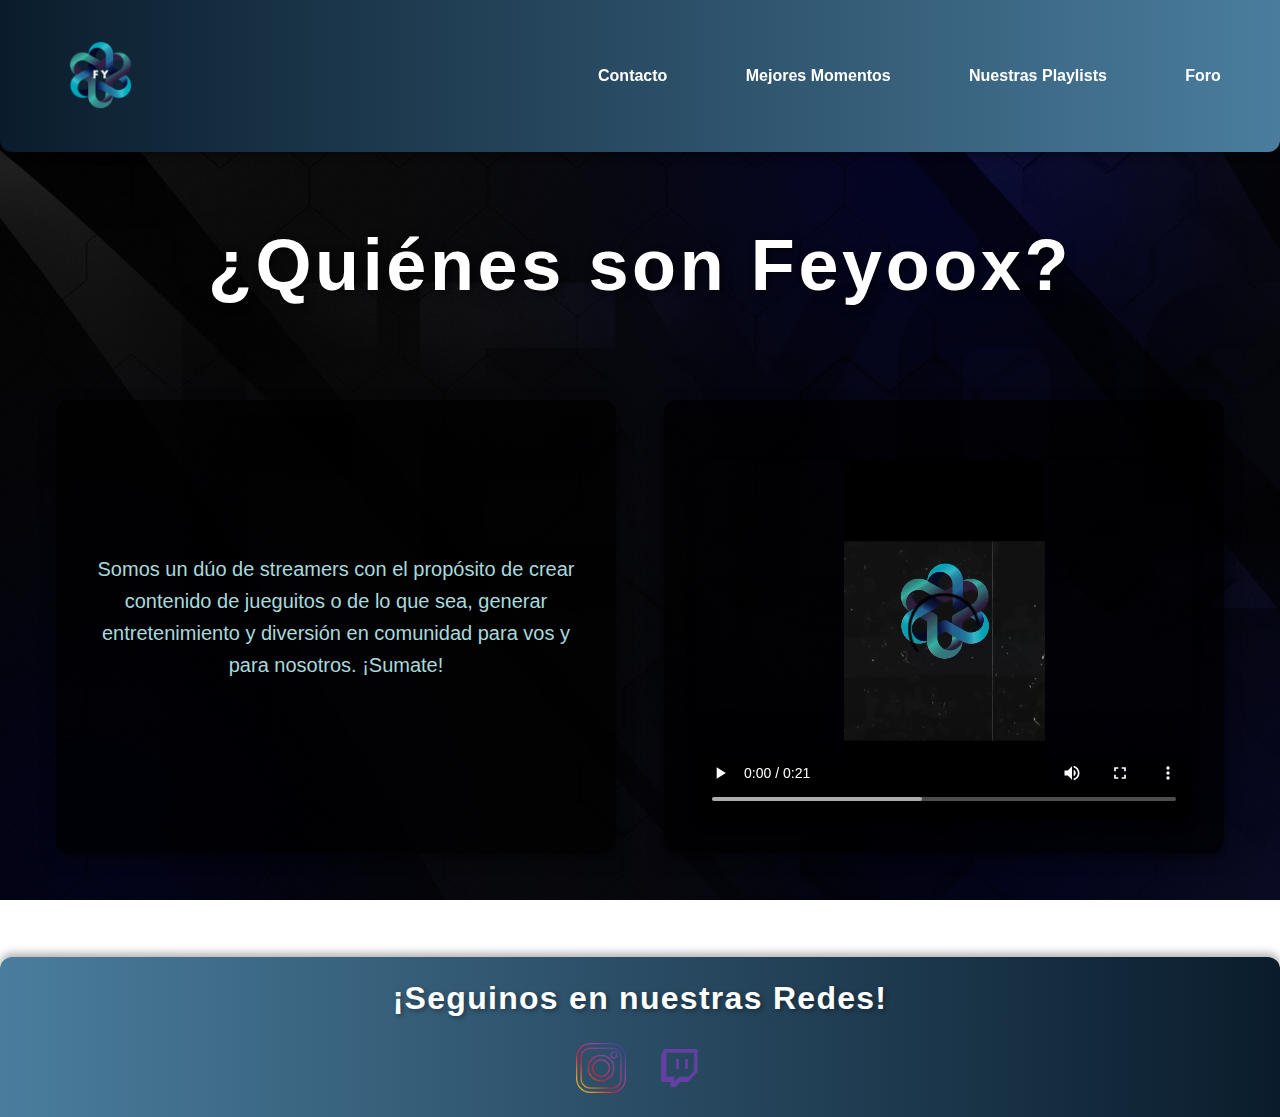
<file: index.html>
<!DOCTYPE html>
<html lang="es">
<head>
    <meta charset="UTF-8">
    <meta name="viewport" content="width=device-width, initial-scale=1.0">
    <title>Feyoox - Inicio</title>
    <link rel="stylesheet" href="./style/style.css">
</head>
<body>

<!--Encabezado de la Web-->

    <header>
        <nav>

<!--Logo va a Index-->

    <a class="logo" href="#"><img src="./media/feyoox-logo.png" alt="Logo Feyoox"></a>

<!--Menu-->

 <ul>
                <li><a href="./pages/contacto.html">Contacto</a></li>
                <li><a href="./pages/mejores-momentos.html">Mejores Momentos</a></li>
                <li><a href="./pages/nuestra-musica.html">Nuestras Playlists</a></li>
                <li><a href="./pages/foro.html">Foro</a></li>
            </ul>
        </nav>
    </header>

<!--Cuerpo de la Web-->

    <main>
        <h1>¿Quiénes son Feyoox?</h1>

<!--Presentación-->

        <section class="presentacion">
            <p>Somos un dúo de streamers con el propósito de crear contenido de jueguitos o de lo que sea, generar entretenimiento y diversión en comunidad para vos y para nosotros. ¡Sumate!</p>
        </section>

<!--Video-->

        <section class="video-presentacion">
            <video width="340" height="460" controls>
                <source src="./media/somos-feyoox.mp4" type="video/mp4">
            </video>
        </section>
    </main>

<!--Pie de Pagina-->

    <footer>
        <h2>¡Seguinos en nuestras Redes!</h2>
        <div class="redes-sociales-footer">
            <a href="https://www.instagram.com/feyooxs/" target="_blank"><img src="./media/instagram-logo.png" alt="Logo Instagram"></a>
            <a href="https://www.twitch.tv/feyoox" target="_blank"><img src="./media/twitch-logo.png" alt="Logo Twitch"></a>
        </div>
    </footer>
</body>
</html>
</file>
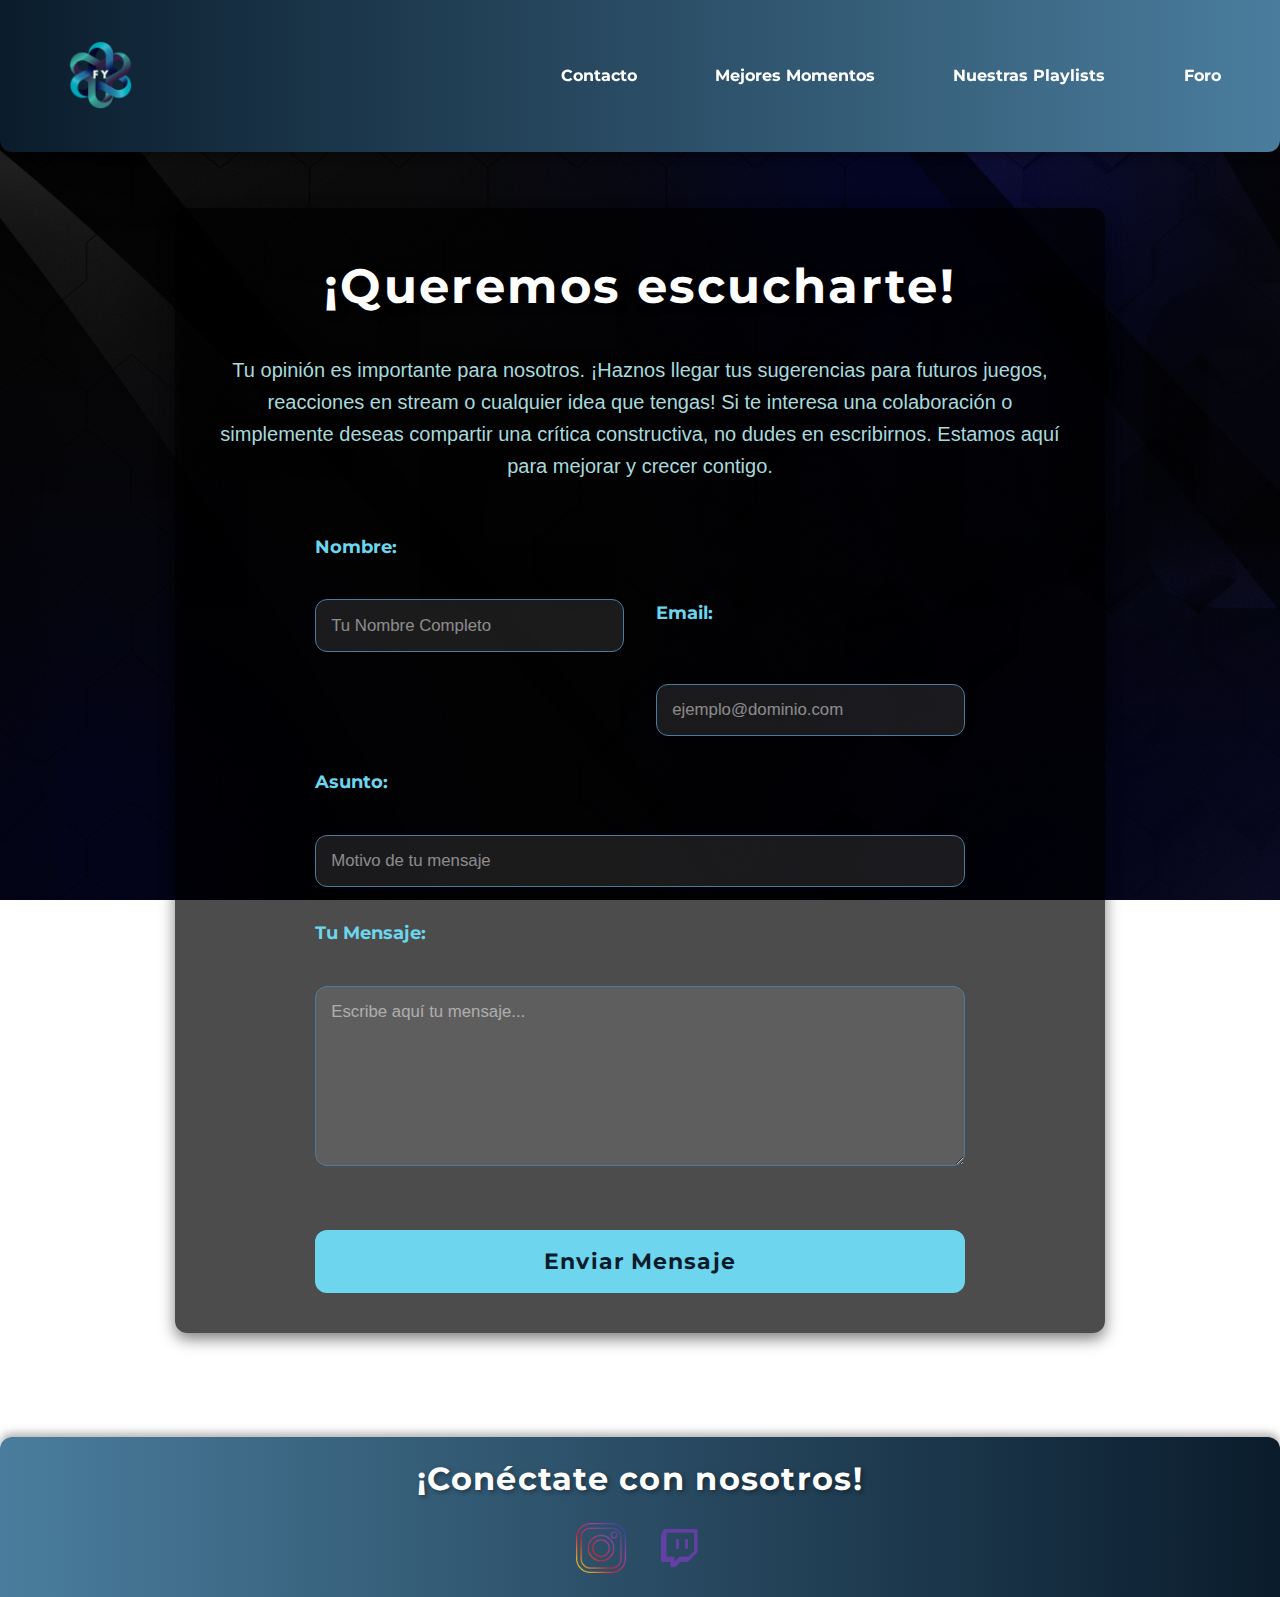
<file: Htmls y css/contacto.html>
<!DOCTYPE html>
<html lang="es">
<head>
    <meta charset="UTF-8">
    <meta name="viewport" content="width=device-width, initial-scale=1.0">
    <title>Feyoox - Contacto</title>
    <link rel="stylesheet" href="../style/style.css">
    <link href="https://fonts.googleapis.com/css2?family=Montserrat:wght@400;700&family=Roboto+Condensed:wght@400;700&display=swap" rel="stylesheet">
    <link rel="icon" type="image/png" href="../media/feyoox-logo.png"> 
</head>
<body>

<!--Encabezado de la Web (Logo va a Index) y Menu-->

<header>
        <nav>

    <a class="logo" href="../index.html"><img src="../media/feyoox-logo.png" alt="Logo Feyoox"></a>

    <button class="menu-toggle" aria-label="Abrir menú">
                &#9776; </button>
            <ul id="nav-menu">
                <li><a href="#">Contacto</a></li>
                <li><a href="mejores-momentos.html">Mejores Momentos</a></li>
                <li><a href="nuestra-musica.html">Nuestras Playlists</a></li>
                <li><a href="foro.html">Foro</a></li>
            </ul>
        </nav>
    </header>


<!--Cuerpo de la Web-->

<main>
    <section class="formulario-contacto-seccion"> <h2>¡Queremos escucharte!</h2>
        <p>Tu opinión es importante para nosotros. ¡Haznos llegar tus sugerencias para futuros juegos, reacciones en stream o cualquier idea que tengas! Si te interesa una colaboración o simplemente deseas compartir una crítica constructiva, no dudes en escribirnos. Estamos aquí para mejorar y crecer contigo.</p>

<!--Formulario-->

        <form action="#" method="POST">
            <label for="nombre">Nombre:</label>
            <input type="text" name="nombre" id="nombre" required placeholder="Tu Nombre Completo">

            <label for="correo">Email:</label>
            <input type="email" name="correo" id="correo" required placeholder="ejemplo@dominio.com">

            <label for="asunto">Asunto:</label>
            <input type="text" name="asunto" id="asunto" placeholder="Motivo de tu mensaje">

            <label for="mensaje">Tu Mensaje:</label>
            <textarea name="mensaje" id="mensaje" required placeholder="Escribe aquí tu mensaje..."></textarea>

            <input type="submit" value="Enviar Mensaje">
        </form>
    </section> </main>

<!--Pie de Pagina-->

<footer>
        <h2>¡Conéctate con nosotros!</h2>
        <div class="redes-sociales-footer">
            <a href="https://www.instagram.com/feyooxs/" target="_blank" aria-label="Visita nuestro Instagram"><img src="../media/instagram-logo.png" alt="Logo Instagram"></a>
            <a href="https://www.twitch.tv/feyoox" target="_blank" aria-label="Síguenos en Twitch"><img src="../media/twitch-logo.png" alt="Logo Twitch"></a>
        </div>
    </footer>

<!--Scripts-->

<script>
        document.addEventListener('DOMContentLoaded', function() {
            const menuToggle = document.querySelector('.menu-toggle');
            const navMenu = document.getElementById('nav-menu');

            if (menuToggle && navMenu) {
                menuToggle.addEventListener('click', function() {
                    navMenu.classList.toggle('active');
                });
            }
        });
    </script>
</body>
</html>
</file>
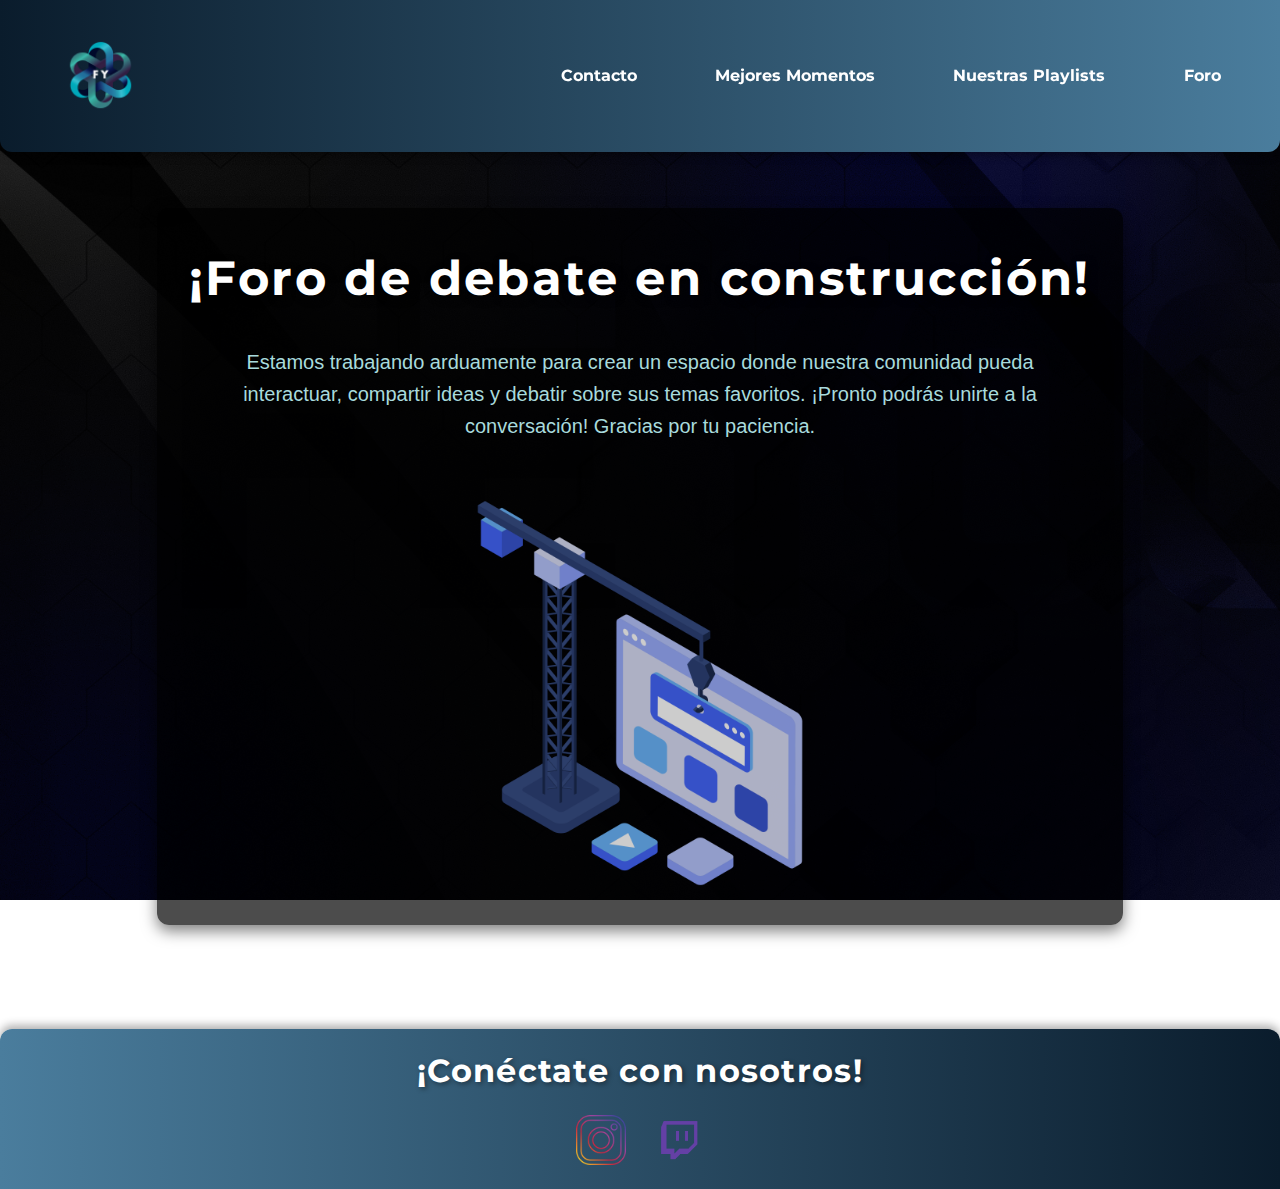
<file: Htmls y css/foro.html>
<!DOCTYPE html>
<html lang="es">
<head>
    <meta charset="UTF-8">
    <meta name="viewport" content="width=device-width, initial-scale=1.0">
    <title>Feyoox - Contacto</title>
    <link rel="stylesheet" href="../style/style.css">
    <link href="https://fonts.googleapis.com/css2?family=Montserrat:wght@400;700&family=Roboto+Condensed:wght@400;700&display=swap" rel="stylesheet">
    <link rel="icon" type="image/png" href="../media/feyoox-logo.png"> 
</head>
<body>


<!--Encabezado de la Web (Logo va a Index) y Menu-->

<header>
        <nav>

    <a class="logo" href="../index.html"><img src="../media/feyoox-logo.png" alt="Logo Feyoox"></a>

    <button class="menu-toggle" aria-label="Abrir menú">
                &#9776; </button>
            <ul id="nav-menu">
                <li><a href="contacto.html">Contacto</a></li>
                <li><a href="mejores-momentos.html">Mejores Momentos</a></li>
                <li><a href="nuestra-musica.html">Nuestras Playlists</a></li>
                <li><a href="#">Foro</a></li>
            </ul>
        </nav>
    </header>

<!--Cuerpo de la Web-->

<main>
        <section class="contenido-foro">
            <h2>¡Foro de debate en construcción!</h2>
            <p>Estamos trabajando arduamente para crear un espacio donde nuestra comunidad pueda interactuar, compartir ideas y debatir sobre sus temas favoritos. ¡Pronto podrás unirte a la conversación! Gracias por tu paciencia. </p> 
             <img src="../media/construccion.png" alt="Sitio en construcción">
    </main>

<!--Pie de Pagina-->

<footer>
        <h2>¡Conéctate con nosotros!</h2>
        <div class="redes-sociales-footer">
            <a href="https://www.instagram.com/feyooxs/" target="_blank" aria-label="Visita nuestro Instagram"><img src="../media/instagram-logo.png" alt="Logo Instagram"></a>
            <a href="https://www.twitch.tv/feyoox" target="_blank" aria-label="Síguenos en Twitch"><img src="../media/twitch-logo.png" alt="Logo Twitch"></a>
        </div>
    </footer>

<!--Scripts-->

<script>
        document.addEventListener('DOMContentLoaded', function() {
            const menuToggle = document.querySelector('.menu-toggle');
            const navMenu = document.getElementById('nav-menu');

            if (menuToggle && navMenu) {
                menuToggle.addEventListener('click', function() {
                    navMenu.classList.toggle('active');
                });
            }
        });
    </script>
</body>
</html>
</file>
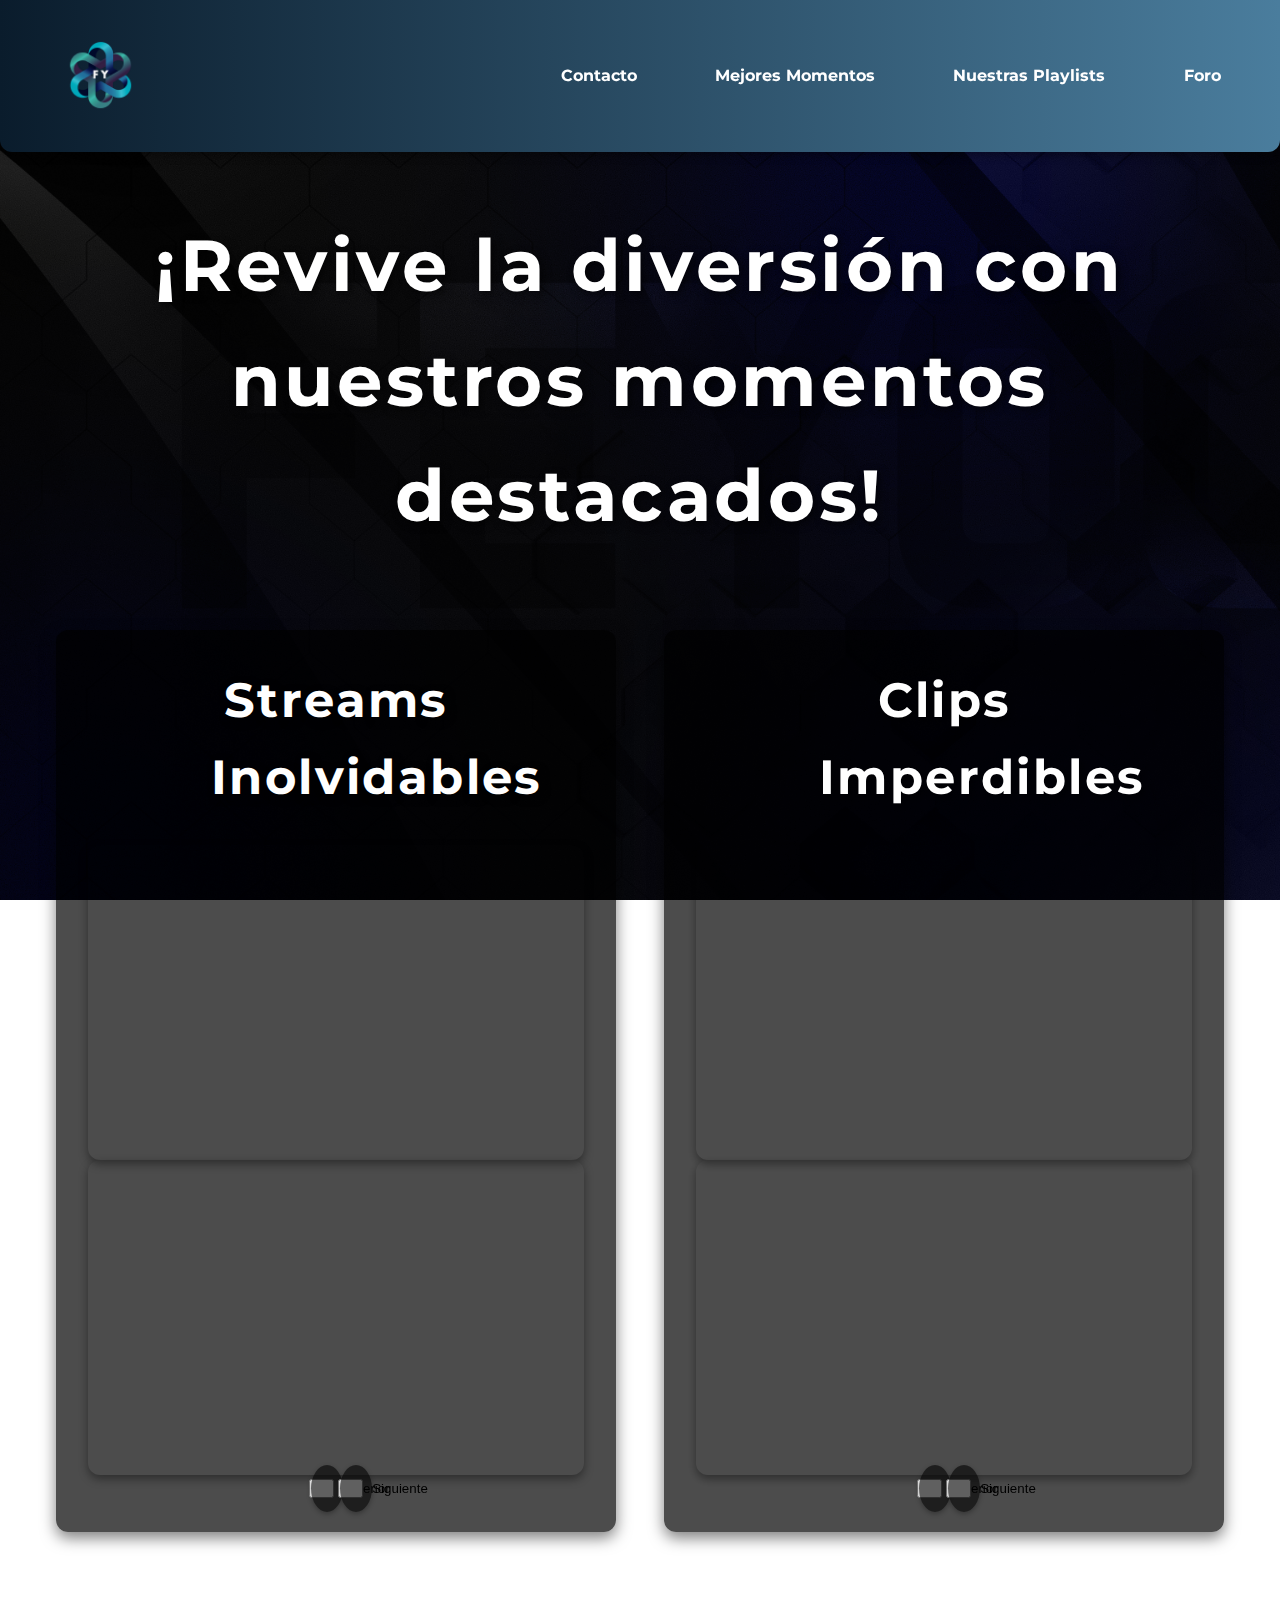
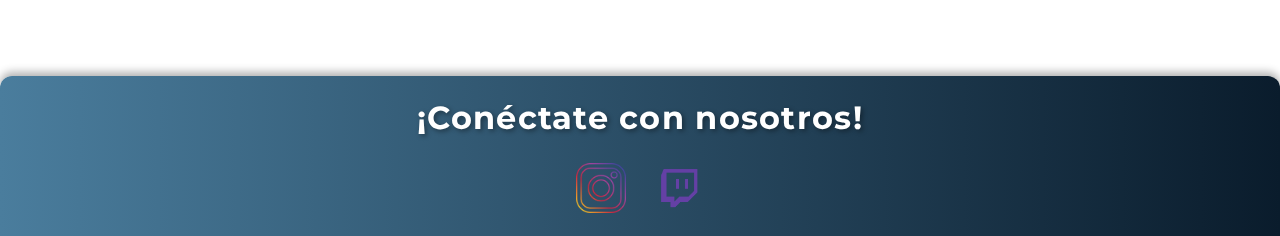
<file: Htmls y css/mejores-momentos.html>
<!DOCTYPE html>
<html lang="es">
<head>
    <meta charset="UTF-8">
    <meta name="viewport" content="width=device-width, initial-scale=1.0">
    <title>Feyoox - Contacto</title>
    <link rel="stylesheet" href="../style/style.css">
    <link href="https://fonts.googleapis.com/css2?family=Montserrat:wght@400;700&family=Roboto+Condensed:wght@400;700&display=swap" rel="stylesheet">
    <link rel="icon" type="image/png" href="../media/feyoox-logo.png"> 
</head>
<body>


<!--Encabezado de la Web (Logo va a Index) y Menu-->

<header>
    <nav>
        <a class="logo" href="../index.html"><img src="../media/feyoox-logo.png" alt="Logo Feyoox"></a>

        <button class="menu-toggle" aria-label="Abrir menú">
                &#9776; </button>
        <ul id="nav-menu">
            <li><a href="contacto.html">Contacto</a></li>
            <li><a href="#">Mejores Momentos</a></li>
            <li><a href="nuestra-musica.html">Nuestras Playlists</a></li>
            <li><a href="foro.html">Foro</a></li>
        </ul>
    </nav>
</header>
    
<!--Cuerpo de la Web-->

<main>
    <h1>¡Revive la diversión con nuestros momentos destacados!</h1> 

<!--Streams Destacados-->

    <section class="streams-destacados">
        <h2>Streams Inolvidables</h2>
         <div id="carouselStreams" class="carousel slide">
            <div class="carousel-inner">
                <div class="carousel-item active">
                    <iframe width="560" height="315" src="https://www.youtube.com/embed/40Wc8l-hAEs?si=UMwUmS4y5IzKx2e_" title="YouTube video player" frameborder="0" allow="accelerometer; autoplay; clipboard-write; encrypted-media; gyroscope; picture-in-picture; web-share" referrerpolicy="strict-origin-when-cross-origin" allowfullscreen></iframe> </div>
                <div class="carousel-item">
                    <iframe width="560" height="315" src="https://www.youtube.com/embed/MuR_4If0dE4?si=2gh3NX_ECJDwy2Mu" title="YouTube video player" frameborder="0" allow="accelerometer; autoplay; clipboard-write; encrypted-media; gyroscope; picture-in-picture; web-share" referrerpolicy="strict-origin-when-cross-origin" allowfullscreen></iframe> </div>
            </div>
            <button class="carousel-control-prev" type="button" data-bs-target="#carouselStreams" data-bs-slide="prev">
                <span class="carousel-control-prev-icon" aria-hidden="true"></span>
                <span class="visually-hidden">Anterior</span>
            </button>
            <button class="carousel-control-next" type="button" data-bs-target="#carouselStreams" data-bs-slide="next">
                <span class="carousel-control-next-icon" aria-hidden="true"></span>
                <span class="visually-hidden">Siguiente</span>
            </button>
        </div>
    </section>

    <!--Clips destacados-->

    <section class="clips-destacados">
        <h2>Clips Imperdibles</h2>
         <div id="carouselClips" class="carousel slide">
            <div class="carousel-inner">
                <div class="carousel-item active">
                    <iframe width="560" height="315" src="https://www.youtube.com/embed/gBigxKti3qw?si=hn8GSt7jsEtpNIIL" title="YouTube video player" frameborder="0" allow="accelerometer; autoplay; clipboard-write; encrypted-media; gyroscope; picture-in-picture; web-share" referrerpolicy="strict-origin-when-cross-origin" allowfullscreen></iframe> </div>
                <div class="carousel-item">
                    <iframe width="560" height="315" src="https://www.youtube.com/embed/jBNm9DebXnw?si=1PTkkoUp3d3Amg8f" title="YouTube video player" frameborder="0" allow="accelerometer; autoplay; clipboard-write; encrypted-media; gyroscope; picture-in-picture; web-share" referrerpolicy="strict-origin-when-cross-origin" allowfullscreen></iframe> </div>
            </div>
            <button class="carousel-control-prev" type="button" data-bs-target="#carouselClips" data-bs-slide="prev">
                <span class="carousel-control-prev-icon" aria-hidden="true"></span>
                <span class="visually-hidden">Anterior</span>
            </button>
            <button class="carousel-control-next" type="button" data-bs-target="#carouselClips" data-bs-slide="next">
                <span class="carousel-control-next-icon" aria-hidden="true"></span>
                <span class="visually-hidden">Siguiente</span>
            </button>
        </div>
    </section>
</main>

<!--Pie de Pagina-->

<footer>
    <h2>¡Conéctate con nosotros!</h2>
    <div class="redes-sociales-footer">
        <a href="https://www.instagram.com/feyooxs/" target="_blank" aria-label="Visita nuestro Instagram"><img src="../media/instagram-logo.png" alt="Logo Instagram"></a>
        <a href="https://www.twitch.tv/feyoox" target="_blank" aria-label="Síguenos en Twitch"><img src="../media/twitch-logo.png" alt="Logo Twitch"></a>
    </div>
</footer>

<!--Scripts-->

<script src="https://cdn.jsdelivr.net/npm/bootstrap@5.3.3/dist/js/bootstrap.bundle.min.js" integrity="sha384-YvpcrYf0tY3lHB60NNkmXc5s9fDVZLESaAA55NDzOxhy9GkcIdslK1eN7N6jIeHz" crossorigin="anonymous"></script>
<script>
    document.addEventListener('DOMContentLoaded', function() {
        const menuToggle = document.querySelector('.menu-toggle');
        const navMenu = document.getElementById('nav-menu');

        if (menuToggle && navMenu) {
            menuToggle.addEventListener('click', function() {
                navMenu.classList.toggle('active');
            });
        }
    });
</script>
</body>
</html>
</file>
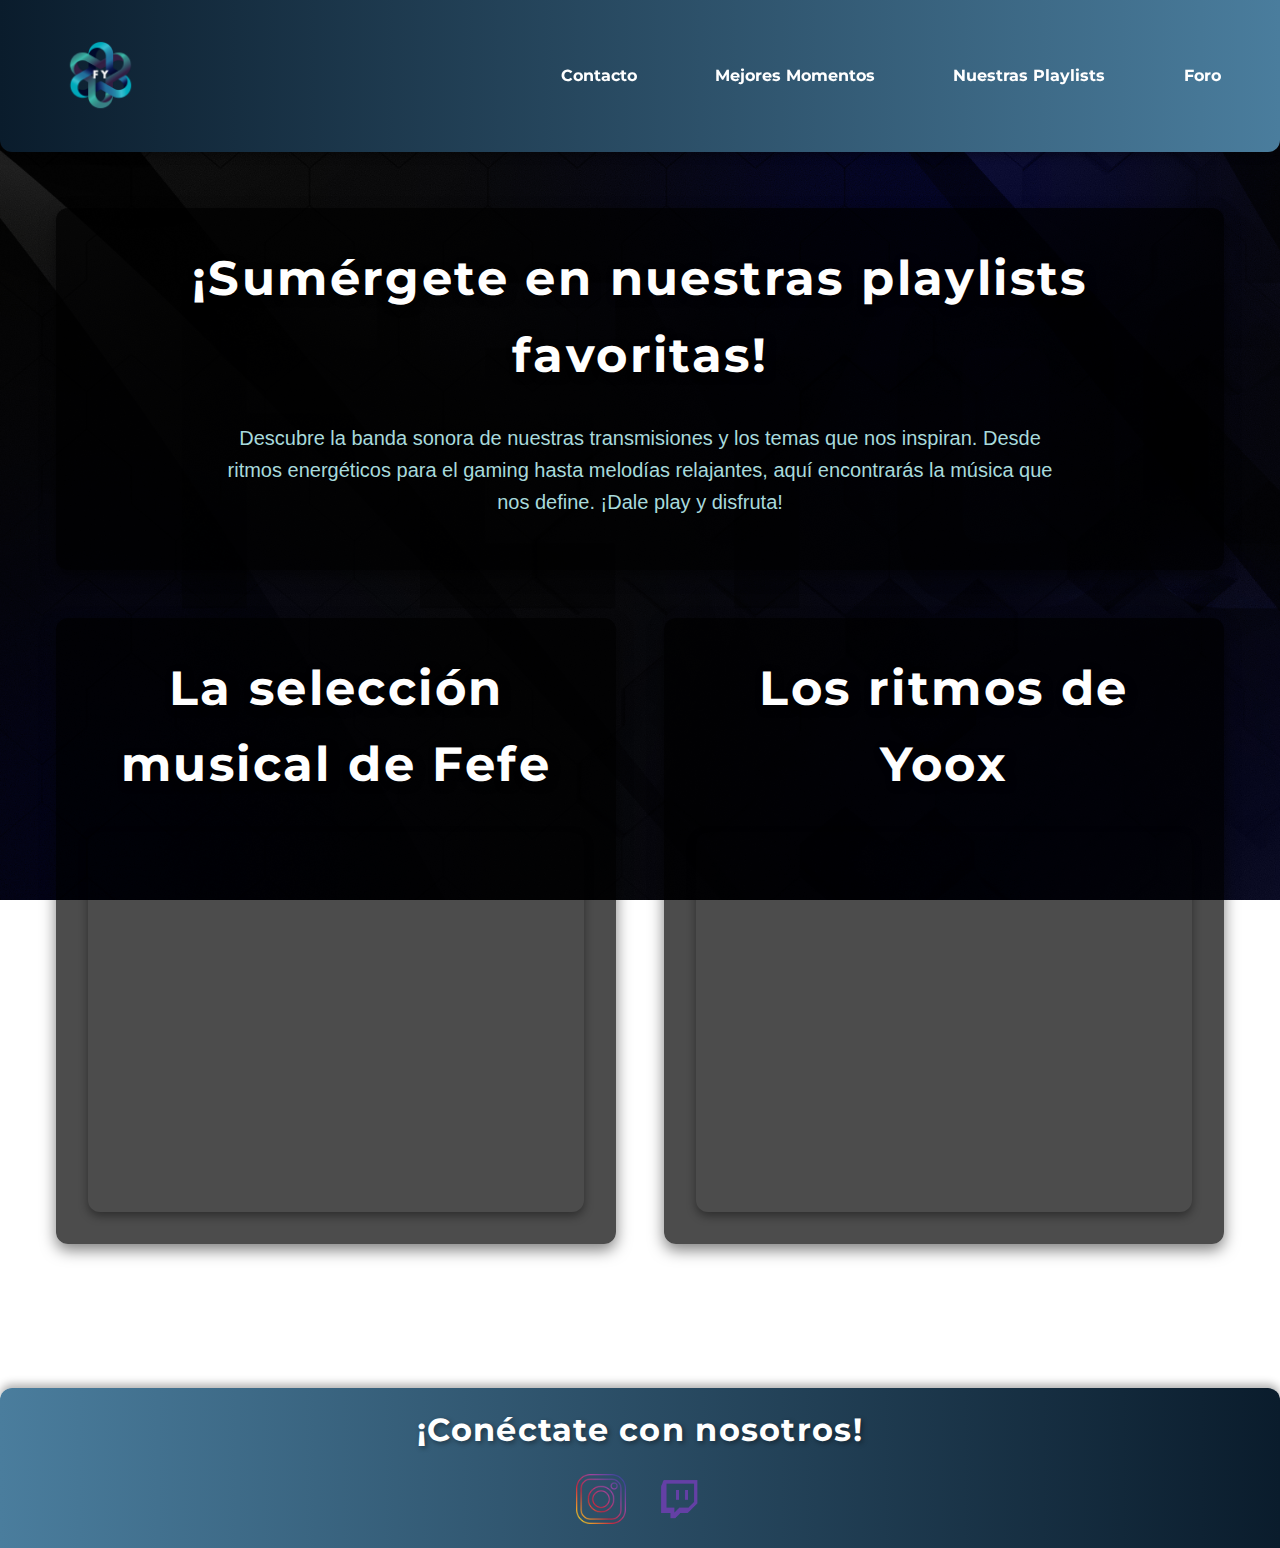
<file: Htmls y css/nuestra-musica.html>
<!DOCTYPE html>
<html lang="es">
<head>
    <meta charset="UTF-8">
    <meta name="viewport" content="width=device-width, initial-scale=1.0">
    <title>Feyoox - Música</title>
    <link rel="stylesheet" href="../style/style.css">
    <link href="https://fonts.googleapis.com/css2?family=Montserrat:wght@400;700&family=Roboto+Condensed:wght@400;700&display=swap" rel="stylesheet">
</head>
<body>

<!--Encabezado de la Web (Logo va a Index) y Menu-->

<header>
        <nav>

    <a class="logo" href="../index.html"><img src="../media/feyoox-logo.png" alt="Logo Feyoox"></a>

    <button class="menu-toggle" aria-label="Abrir menú">
                &#9776; </button>
            <ul id="nav-menu"> 
                <li><a href="contacto.html">Contacto</a></li>
                <li><a href="mejores-momentos.html">Mejores Momentos</a></li>
                <li><a href="#">Nuestras Playlists</a></li>
                <li><a href="foro.html">Foro</a></li>
            </ul>
        </nav>
    </header>

<!--Cuerpo de la Web-->

<main>
        <section class="musica-intro">
            <h2>¡Sumérgete en nuestras playlists favoritas!</h2> <p>Descubre la banda sonora de nuestras transmisiones y los temas que nos inspiran. Desde ritmos energéticos para el gaming hasta melodías relajantes, aquí encontrarás la música que nos define. ¡Dale play y disfruta!</p> </section>

        <section class="musica-fefe">
            <h2>La selección musical de Fefe</h2>
            <iframe style="border-radius:12px" src="https://open.spotify.com/embed/playlist/0yipuvpD6EzlKFFdBeTyQa?utm_source=generator" width="100%" height="352" frameborder="0" allowfullscreen="" allow="autoplay; clipboard-write; encrypted-media; fullscreen; picture-in-picture" loading="lazy"></iframe> </section>

        <section class="musica-yoox">
            <h2>Los ritmos de Yoox</h2>
            <iframe style="border-radius:12px" src="https://open.spotify.com/embed/playlist/39MWwiFCro3I50aalV26kY?utm_source=generator" width="100%" height="352" frameborder="0" allowfullscreen="" allow="autoplay; clipboard-write; encrypted-media; fullscreen; picture-in-picture" loading="lazy"></iframe> </section>
    </main>

<!--Pie de Pagina-->

<footer>
        <h2>¡Conéctate con nosotros!</h2>
        <div class="redes-sociales-footer">
            <a href="https://www.instagram.com/feyooxs/" target="_blank" aria-label="Visita nuestro Instagram"><img src="../media/instagram-logo.png" alt="Logo Instagram"></a>
            <a href="https://www.twitch.tv/feyoox" target="_blank" aria-label="Síguenos en Twitch"><img src="../media/twitch-logo.png" alt="Logo Twitch"></a>
        </div>
    </footer>

<!--Scripts-->

<script>
        document.addEventListener('DOMContentLoaded', function() {
            const menuToggle = document.querySelector('.menu-toggle');
            const navMenu = document.getElementById('nav-menu');

            if (menuToggle && navMenu) {
                menuToggle.addEventListener('click', function() {
                    navMenu.classList.toggle('active');
                });
            }
        });
    </script>
</body>
</html>
</file>
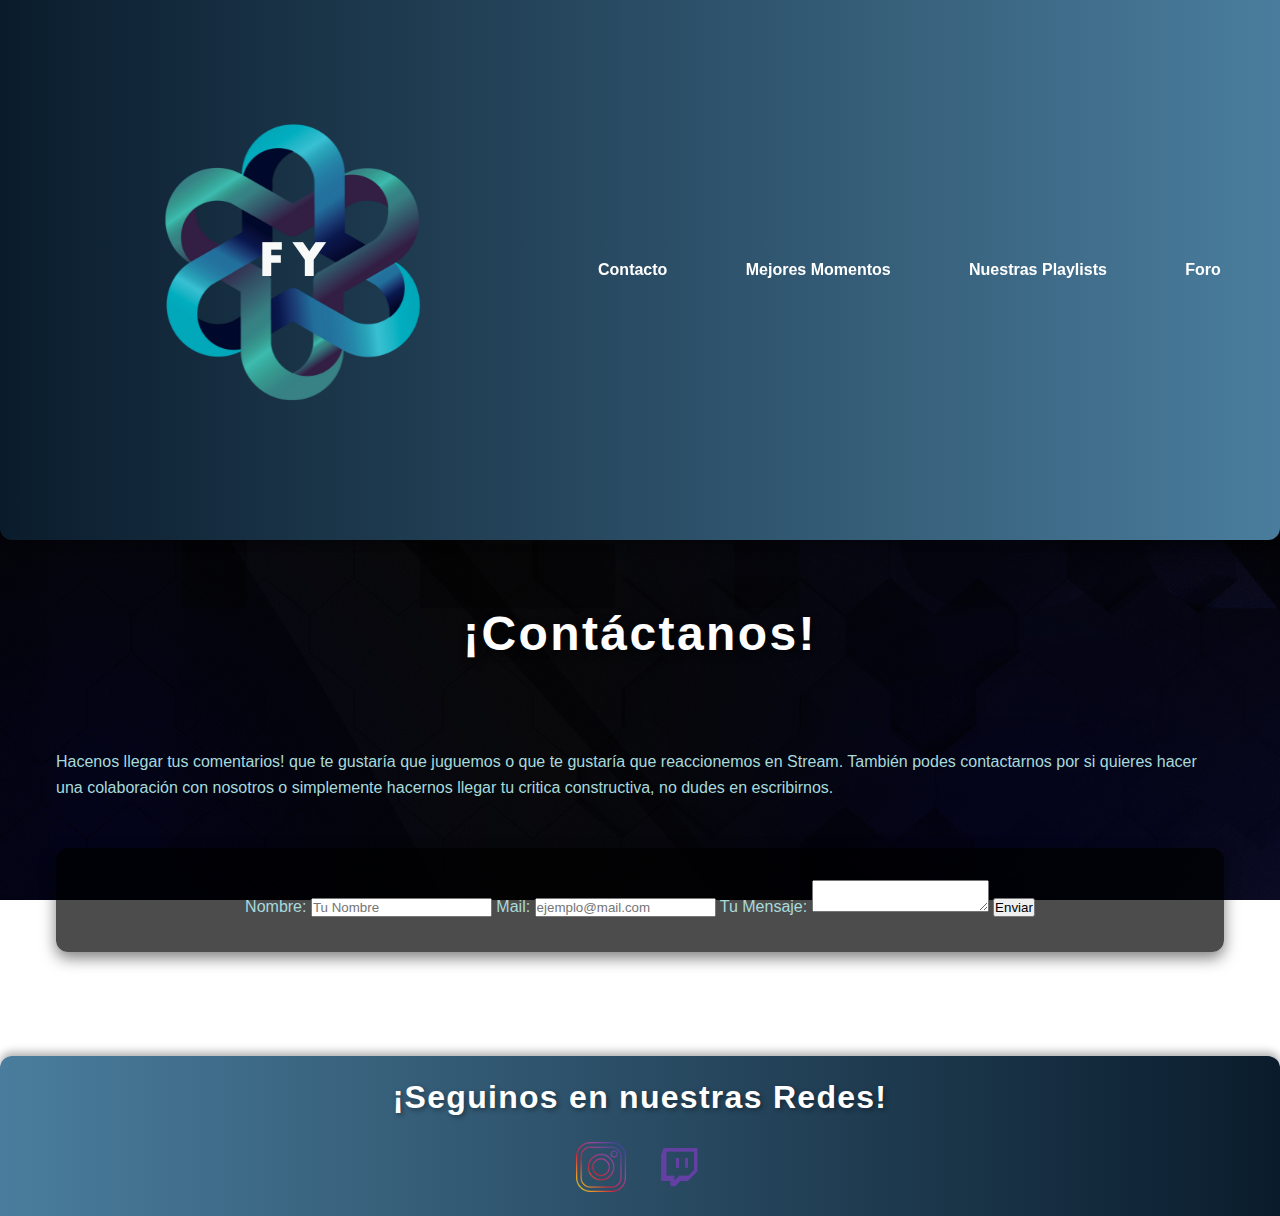
<file: pages/contacto.html>
<!DOCTYPE html>
<html lang="es">
<head>
    <meta charset="UTF-8">
    <meta name="viewport" content="width=device-width, initial-scale=1.0">
    <title>Feyoox - Contacto</title>
    <link rel="stylesheet" href="../style/style.css">
</head>
<body>

<!--Encabezado de la Web-->

    <header>
        <nav>

    <!--Logo va a Index-->

            <a href="../index.html"><img src="../media/feyoox-logo.png" alt="Logo Feyoox"></a>

    <!--Menu-->

            <ul>
                <li><a href="#">Contacto</a></li>
                <li><a href="mejores-momentos.html">Mejores Momentos</a></li>
                <li><a href="nuestra-musica.html">Nuestras Playlists</a></li>
                <li><a href="foro.html">Foro</a></li>
            </ul>
        </nav>
    </header>

<!--Cuerpo de la Web-->

 <main>

        <h2>¡Contáctanos!</h2>

        <p>Hacenos llegar tus comentarios! que te gustaría que juguemos o que te gustaría que reaccionemos en Stream.
        También podes contactarnos por si quieres hacer una colaboración con nosotros o simplemente hacernos llegar tu critica constructiva, no dudes en escribirnos.</p>

<!--Formulario-->

        <section class="formulario-contacto">
            <form action="">
                <label for="nombre">Nombre:</label>
                <input type="text" name="" id="nombre" required placeholder="Tu Nombre">

                <label for="correo">Mail:</label>
                <input type="email" name="" id="correo" placeholder="ejemplo@mail.com">

                <label for="mensaje">Tu Mensaje:</label>
                <textarea name="" id="mensaje"></textarea>

                <input type="submit" value="Enviar">
            </form>
        </section>
    </main>

<!--Pie de Pagina-->

    <footer>
        <h2>¡Seguinos en nuestras Redes!</h2>
        <div class="redes-sociales-footer">
            <a href="https://www.instagram.com/feyooxs/" target="_blank"><img src="../media/instagram-logo.png" alt="Logo Instagram"></a>
            <a href="https://www.twitch.tv/feyoox" target="_blank"><img src="../media/twitch-logo.png" alt="Logo Twitch"></a>
        </div>
    </footer>

</body>
</html>
</file>
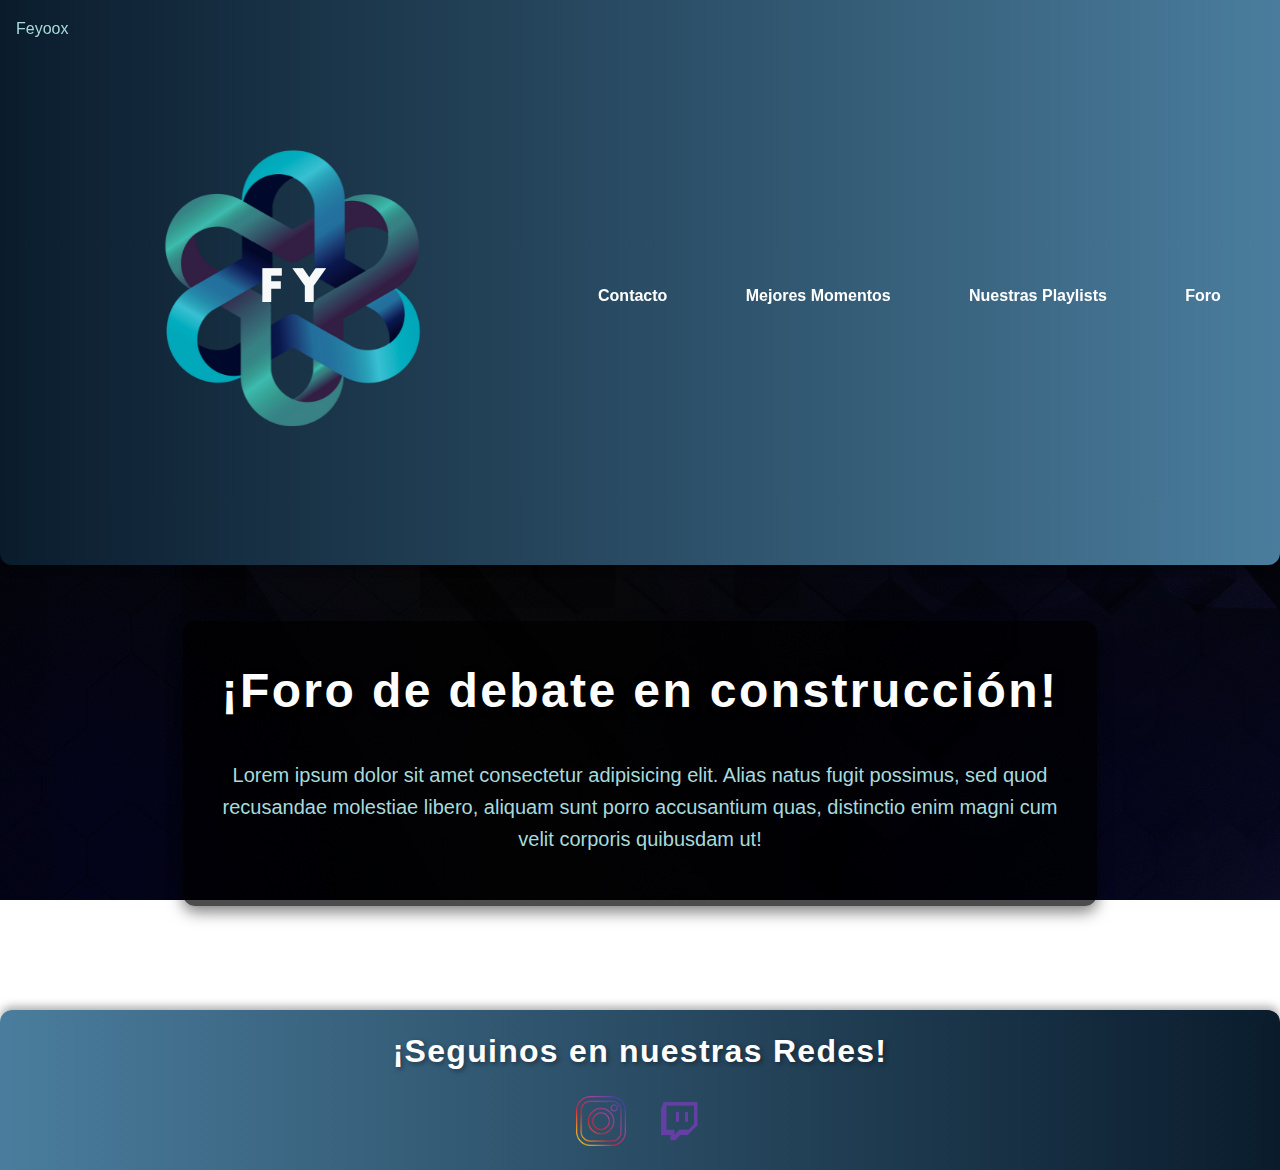
<file: pages/foro.html>
<!DOCTYPE html>
<html lang="es">
<head>
    <meta charset="UTF-8">
    <meta name="viewport" content="width=device-width, initial-scale=1.0">
    <title>Feyoox - Foro</title>
    <link rel="stylesheet" href="../style/style.css">
</head>
<body>

<!--Encabezado de la Web-->

    <header>
        <p class="titulo">Feyoox</p>
        <nav>

    <!--Logo va a Index-->

            <a href="../index.html"><img src="../media/feyoox-logo.png" alt="Logo Feyoox"></a>

    <!--Menu-->
    
            <ul>
                <li><a href="contacto.html">Contacto</a></li>
                <li><a href="mejores-momentos.html">Mejores Momentos</a></li>
                <li><a href="nuestra-musica.html">Nuestras Playlists</a></li>
                <li><a href="#">Foro</a></li>
            </ul>
        </nav>
    </header>

<!--Cuerpo de la Web-->

    <main>
        <section class="contenido-foro">
            <h2>¡Foro de debate en construcción!</h2>
            <p>Lorem ipsum dolor sit amet consectetur adipisicing elit. Alias natus fugit possimus, sed quod recusandae molestiae libero, aliquam sunt porro accusantium quas, distinctio enim magni cum velit corporis quibusdam ut!</p>
        </section>
    </main>

<!--Pie de Pagina-->

    <footer>
        <h2>¡Seguinos en nuestras Redes!</h2>
        <div class="redes-sociales-footer">
            <a href="https://www.instagram.com/feyooxs/" target="_blank"><img src="../media/instagram-logo.png" alt="Logo Instagram"></a>
            <a href="https://www.twitch.tv/feyoox" target="_blank"><img src="../media/twitch-logo.png" alt="Logo Twitch"></a>
        </div>
    </footer>

</body>
</html>
</file>
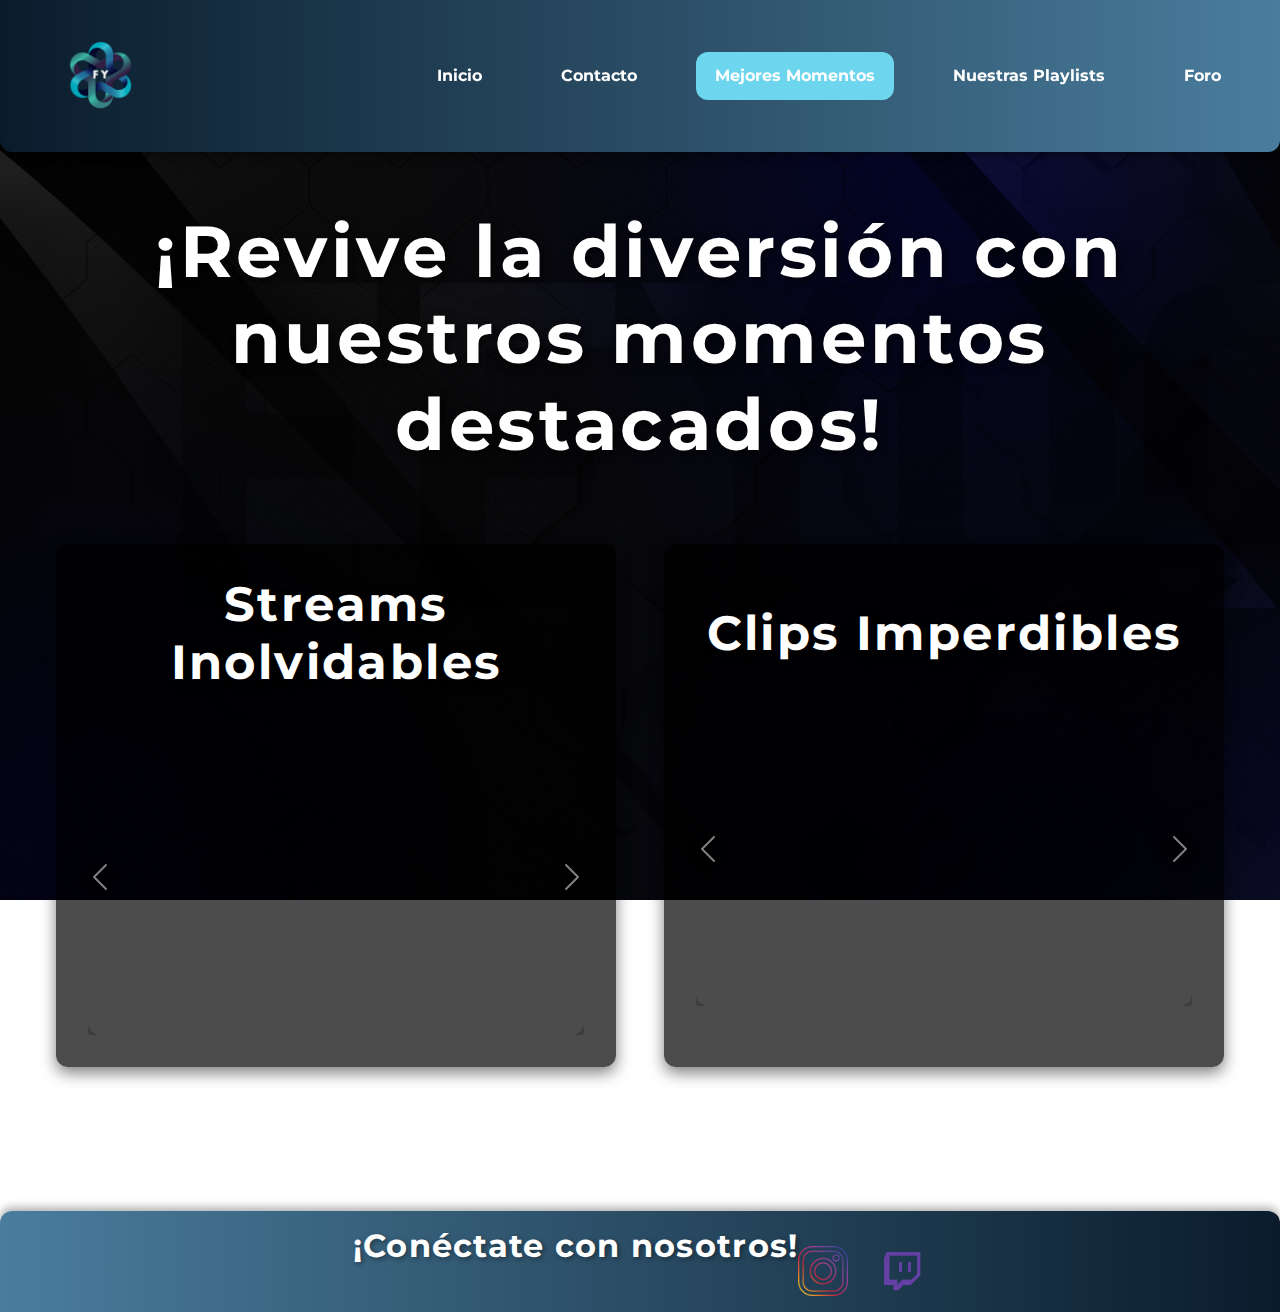
<file: pages/mejores-momentos.html>
<!DOCTYPE html>
<html lang="es">
<head>
    <meta charset="UTF-8">
    <meta name="viewport" content="width=device-width, initial-scale=1.0">
    <title>Feyoox - Momentos</title>
    <link href="https://cdn.jsdelivr.net/npm/bootstrap@5.3.3/dist/css/bootstrap.min.css" rel="stylesheet" integrity="sha384-QWTKZyjpPEjISv5WaRU9OFeRpok6YctnYmDr5pNlyT2bRjXh0JMhjY6hW+ALEwIH" crossorigin="anonymous">
    <link rel="stylesheet" href="../style/estilos.css">
    <link href="https://fonts.googleapis.com/css2?family=Montserrat:wght@400;700&family=Roboto+Condensed:wght@400;700&display=swap" rel="stylesheet">
    <link rel="icon" type="image/png" href="../media/feyoox-logo.png">
</head>
<body>


<!--Encabezado de la Web (Logo va a Index) y Menu-->

<header>
    <nav>
        <a class="logo" href="../index.html"><img src="../media/feyoox-logo.png" alt="Logo Feyoox"></a>

        <button class="menu-toggle" aria-label="Abrir menú">
                &#9776; </button>
        <ul id="nav-menu">
            <li><a href="../index.html">Inicio</a></li>
            <li><a href="contacto.html">Contacto</a></li>
            <li><a href="#" class="pagina-activa">Mejores Momentos</a></li>
            <li><a href="nuestra-musica.html">Nuestras Playlists</a></li>
            <li><a href="foro.html">Foro</a></li>
        </ul>
    </nav>
</header>
    
<!--Cuerpo de la Web-->

<main>
    <h1>¡Revive la diversión con nuestros momentos destacados!</h1> 

<!--Streams Destacados-->

    <section class="streams-destacados">
        <h2>Streams Inolvidables</h2>
         <div id="carouselStreams" class="carousel slide">
            <div class="carousel-inner">
                <div class="carousel-item active">
                    <iframe width="560" height="315" src="https://www.youtube.com/embed/40Wc8l-hAEs?si=UMwUmS4y5IzKx2e_" title="YouTube video player" frameborder="0" allow="accelerometer; autoplay; clipboard-write; encrypted-media; gyroscope; picture-in-picture; web-share" referrerpolicy="strict-origin-when-cross-origin" allowfullscreen></iframe> </div>
                <div class="carousel-item">
                    <iframe width="560" height="315" src="https://www.youtube.com/embed/MuR_4If0dE4?si=2gh3NX_ECJDwy2Mu" title="YouTube video player" frameborder="0" allow="accelerometer; autoplay; clipboard-write; encrypted-media; gyroscope; picture-in-picture; web-share" referrerpolicy="strict-origin-when-cross-origin" allowfullscreen></iframe> </div>
            </div>
            <button class="carousel-control-prev" type="button" data-bs-target="#carouselStreams" data-bs-slide="prev">
                <span class="carousel-control-prev-icon" aria-hidden="true"></span>
                <span class="visually-hidden">Anterior</span>
            </button>
            <button class="carousel-control-next" type="button" data-bs-target="#carouselStreams" data-bs-slide="next">
                <span class="carousel-control-next-icon" aria-hidden="true"></span>
                <span class="visually-hidden">Siguiente</span>
            </button>
        </div>
    </section>

    <!--Clips destacados-->

    <section class="clips-destacados">
        <h2>Clips Imperdibles</h2>
         <div id="carouselClips" class="carousel slide">
            <div class="carousel-inner">
                <div class="carousel-item active">
                    <iframe width="560" height="315" src="https://www.youtube.com/embed/gBigxKti3qw?si=hn8GSt7jsEtpNIIL" title="YouTube video player" frameborder="0" allow="accelerometer; autoplay; clipboard-write; encrypted-media; gyroscope; picture-in-picture; web-share" referrerpolicy="strict-origin-when-cross-origin" allowfullscreen></iframe> </div>
                <div class="carousel-item">
                    <iframe width="560" height="315" src="https://www.youtube.com/embed/jBNm9DebXnw?si=1PTkkoUp3d3Amg8f" title="YouTube video player" frameborder="0" allow="accelerometer; autoplay; clipboard-write; encrypted-media; gyroscope; picture-in-picture; web-share" referrerpolicy="strict-origin-when-cross-origin" allowfullscreen></iframe> </div>
            </div>
            <button class="carousel-control-prev" type="button" data-bs-target="#carouselClips" data-bs-slide="prev">
                <span class="carousel-control-prev-icon" aria-hidden="true"></span>
                <span class="visually-hidden">Anterior</span>
            </button>
            <button class="carousel-control-next" type="button" data-bs-target="#carouselClips" data-bs-slide="next">
                <span class="carousel-control-next-icon" aria-hidden="true"></span>
                <span class="visually-hidden">Siguiente</span>
            </button>
        </div>
    </section>
</main>

<!--Pie de Pagina-->

<footer>
    <h2>¡Conéctate con nosotros!</h2>
    <div class="redes-sociales-footer">
        <a href="https://www.instagram.com/feyooxs/" target="_blank" aria-label="Visita nuestro Instagram"><img src="../media/instagram-logo.png" alt="Logo Instagram"></a>
        <a href="https://www.twitch.tv/feyoox" target="_blank" aria-label="Síguenos en Twitch"><img src="../media/twitch-logo.png" alt="Logo Twitch"></a>
    </div>
</footer>

<!--Scripts-->

<script src="https://cdn.jsdelivr.net/npm/bootstrap@5.3.3/dist/js/bootstrap.bundle.min.js" integrity="sha384-YvpcrYf0tY3lHB60NNkmXc5s9fDVZLESaAA55NDzOxhy9GkcIdslK1eN7N6jIeHz" crossorigin="anonymous"></script>
<script>
    document.addEventListener('DOMContentLoaded', function() {
        const menuToggle = document.querySelector('.menu-toggle');
        const navMenu = document.getElementById('nav-menu');

        if (menuToggle && navMenu) {
            menuToggle.addEventListener('click', function() {
                navMenu.classList.toggle('active');
            });
        }
    });
</script>
</body>
</html>
</file>
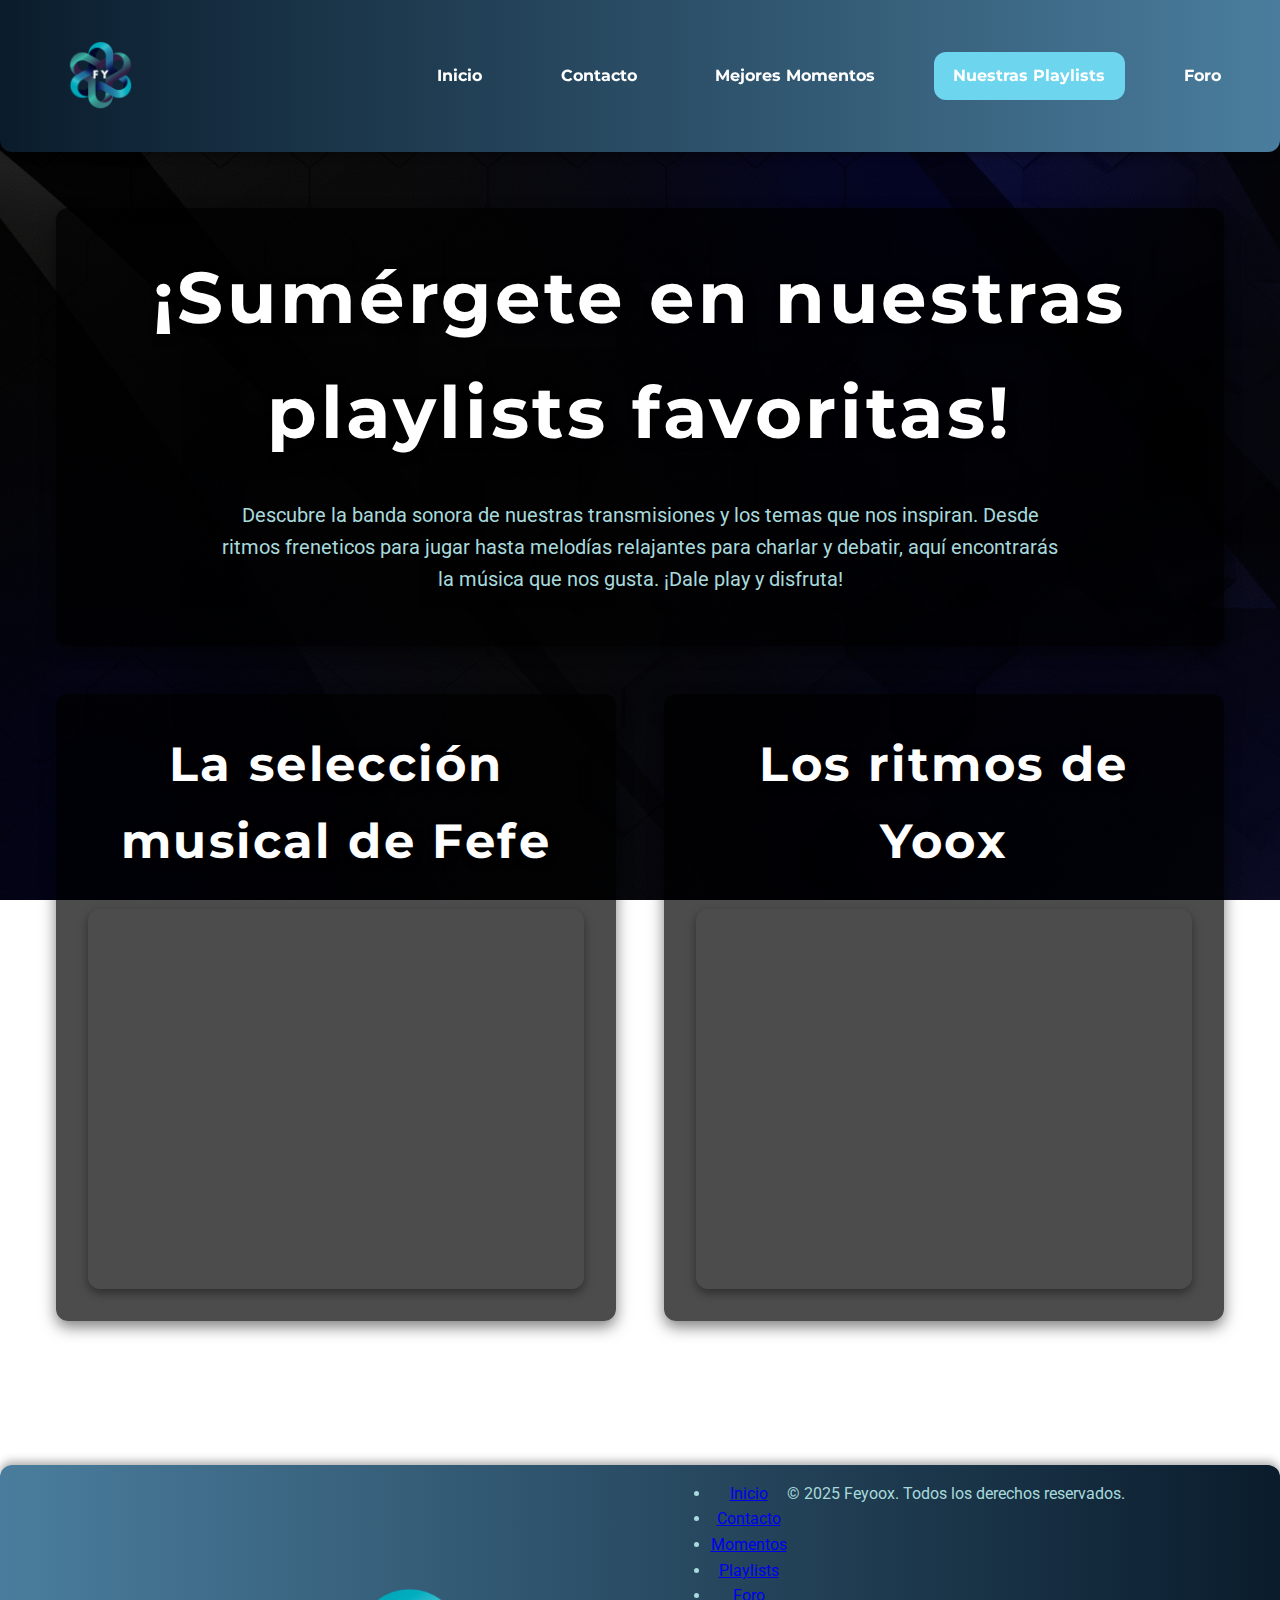
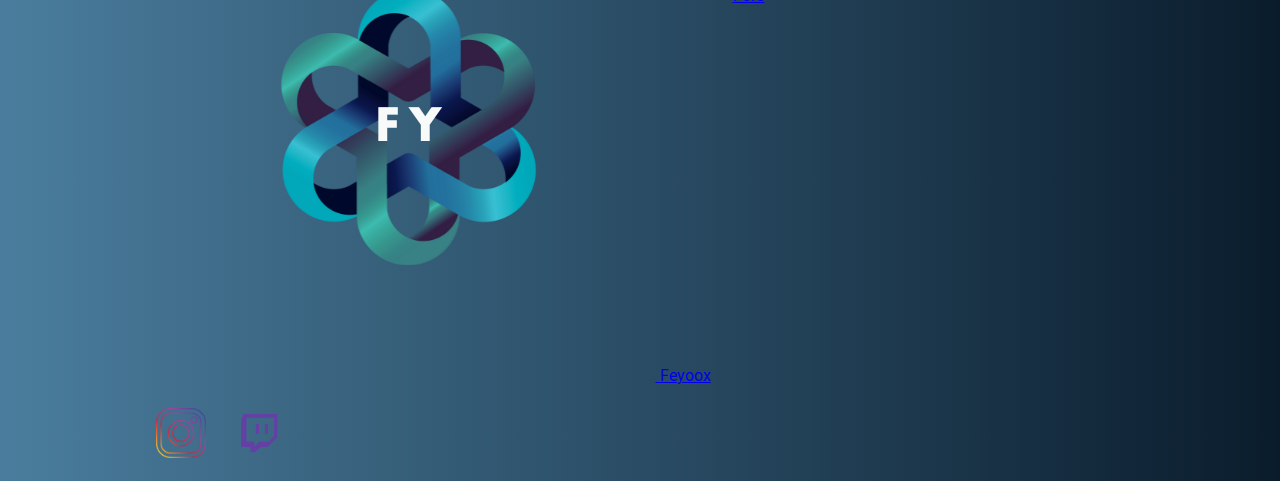
<file: pages/nuestra-musica.html>
<!DOCTYPE html>
<html lang="es">
<head>
    <meta charset="UTF-8">
    <meta name="viewport" content="width=device-width, initial-scale=1.0">
    <meta name="keywords" content="Feyoox, streams, duo, entretenimiento, videojuegos, twitch, gaming, musica">
    <title>Feyoox - Musica</title>
    <link rel="stylesheet" href="../style/estilos.css">
    <link href="https://fonts.googleapis.com/css2?family=Montserrat:wght@400;700&family=Roboto+Condensed:wght@400;700&display=swap" rel="stylesheet">
    <link rel="icon" type="image/png" href="../media/feyoox-logo.png"> 
</head>
<body>

<!--Encabezado de la Web (Logo va a Index) y Menu-->

<header>
        <nav>

    <a class="logo" href="../index.html"><img src="../media/feyoox-logo.png" alt="Logo Feyoox"></a>

    <button class="menu-toggle" aria-label="Abrir menú">
                &#9776; </button>
            <ul id="nav-menu">
                <li><a href="../index.html">Inicio</a></li> 
                <li><a href="contacto.html">Contacto</a></li>
                <li><a href="mejores-momentos.html">Mejores Momentos</a></li>
                <li><a href="#" class="pagina-activa">Nuestras Playlists</a></li>
                <li><a href="foro.html">Foro</a></li>
            </ul>
        </nav>
    </header>

<!--Cuerpo de la Web-->

<main>
        <section class="musica-intro">
            <h1>¡Sumérgete en nuestras playlists favoritas!</h1>
            <p>Descubre la banda sonora de nuestras transmisiones y los temas que nos inspiran. Desde ritmos freneticos para jugar hasta melodías relajantes para charlar y debatir, aquí encontrarás la música que nos gusta. ¡Dale play y disfruta!</p> </section>

        <section class="musica-fefe">
            <h2>La selección musical de Fefe</h2>
            <iframe style="border-radius:12px" src="https://open.spotify.com/embed/playlist/0yipuvpD6EzlKFFdBeTyQa?utm_source=generator" width="100%" height="352" frameborder="0" allowfullscreen="" allow="autoplay; clipboard-write; encrypted-media; fullscreen; picture-in-picture" loading="lazy"></iframe> </section>

        <section class="musica-yoox">
            <h2>Los ritmos de Yoox</h2>
            <iframe style="border-radius:12px" src="https://open.spotify.com/embed/playlist/39MWwiFCro3I50aalV26kY?utm_source=generator" width="100%" height="352" frameborder="0" allowfullscreen="" allow="autoplay; clipboard-write; encrypted-media; fullscreen; picture-in-picture" loading="lazy"></iframe> </section>
    </main>

<!--Pie de Pagina-->

<footer>
    <div class="footer-section footer-brand">
        <a href="#" class="footer-logo-link">
            <img src="../media/feyoox-logo.png" alt="Logo Feyoox" class="footer-logo">
            <span>Feyoox</span>
        </a>
        <div class="redes-sociales-footer">
            <a href="https://www.instagram.com/feyooxs/" target="_blank" aria-label="Visita nuestro Instagram"><img src="../media/instagram-logo.png" alt="Logo de Instagram"></a>
            <a href="https://www.twitch.tv/feyoox" target="_blank" aria-label="Síguenos en Twitch"><img src="../media/twitch-logo.png" alt="Logo de Twitch"></a>
        </div>
    </div>

    <div class="footer-section mapa-sitio-horizontal">
        <ul>
            <li><a href="../index.html">Inicio</a></li>
            <li><a href="contacto.html">Contacto</a></li>
            <li><a href="mejores-momentos.html">Momentos</a></li>
            <li><a href="#">Playlists</a></li>
            <li><a href="foro.html">Foro</a></li>
        </ul>
    </div>

    <div class="footer-section footer-copyright-horizontal">
        <p>&copy; 2025 Feyoox. Todos los derechos reservados.</p>
    </div>
</footer>

<!--Scripts-->

<script>
        document.addEventListener('DOMContentLoaded', function() {
            const menuToggle = document.querySelector('.menu-toggle');
            const navMenu = document.getElementById('nav-menu');

            if (menuToggle && navMenu) {
                menuToggle.addEventListener('click', function() {
                    navMenu.classList.toggle('active');
                });
            }
        });
    </script>
</body>
</html>
</file>
<file: style/style.css>
/* Paleta de Colores */

:root {
    --color-1: #4A7D9D; /* Azul Principal */
    --color-2: #0A1C2C; /* Azul Oscuro */
    --color-3: #6DD5ED; /* Acento */
    --color-4: #A8DADC; /* Azul Profundo */
    --color-5: #FFFFFF; /* Blanco Puro */
    --padding-base: 1rem;
    --margin-base: 1rem;
    --border-radius-base: 0.75rem; /* 12px */
    --transition-speed: 0.3s;
}

/* Fuente */
@import url('https://fonts.googleapis.com/css2?family=Montserrat:wght@400;700&family=Roboto+Condensed:wght@400;700&family=Roboto:wght@400;700&display=swap');

/* Reseteo y Box Model Universal */
*, *::before, *::after {
    box-sizing: border-box;
    margin: 0;
    padding: 0;
}

/* Body */
body {
    background-image: url(../media/fondo.png);
    background-repeat: no-repeat;
    background-attachment: fixed;
    background-size: cover;
    font-family: 'Roboto', sans-serif;
    color: var(--color-4);
    line-height: 1.6;
    min-height: 100vh;
    display: flex;
    flex-direction: column;
}

/* Header */
header {
    background: linear-gradient(to right, var(--color-2), var(--color-1));
    border-radius: 0 0 var(--border-radius-base) var(--border-radius-base);
    padding: var(--padding-base);
    box-shadow: 0 4px 8px rgba(0, 0, 0, 0.3);
    position: sticky;
    top: 0;
    z-index: 1000;
    width: 100%;
}

header nav {
    display: flex;
    justify-content: space-between;
    align-items: center;
    max-width: 1200px;
    margin: 0 auto;
    flex-wrap: wrap;
    flex-direction: row;
}

header nav a.logo {
    display: flex;
    align-items: center;
    justify-content: center;
}

header nav a.logo img {
    width: 120px;
    height: auto;
    display: block;
    transition: transform var(--transition-speed) ease;
}

header nav a.logo img:hover {
    transform: scale(1.05);
}

.menu-toggle {
    display: none;
    background: none;
    border: none;
    font-size: 2rem;
    color: var(--color-5);
    cursor: pointer;
    padding: 0.5rem;
    z-index: 1001;
    transition: color var(--transition-speed) ease;
}

.menu-toggle:hover {
    color: var(--color-3);
}

header nav ul {
    display: flex;
    gap: 1.5rem;
    list-style: none;
    padding: 0;
    margin: 0;
    flex-direction: row;
    align-items: center;
}

header nav ul li a {
    text-decoration: none;
    color: var(--color-5);
    font-family: 'Montserrat', sans-serif;
    font-weight: 700;
    padding: 0.7rem 1.2rem;
    transition: color var(--transition-speed) ease, background-color var(--transition-speed) ease, transform var(--transition-speed) ease;
    border-radius: var(--border-radius-base);
    display: block;
}

header nav ul li a:hover,
header nav ul li a:focus {
    color: var(--color-3);
    background-color: rgba(255, 255, 255, 0.15);
    transform: translateY(-3px);
}

/* Main */
main {
    flex-grow: 1;
    padding: var(--padding-base);
    max-width: 1200px;
    margin: 2.5rem auto;
    display: grid;
    gap: 2.5rem;
    grid-template-columns: 1fr;
}

h1, h2 {
    font-family: 'Montserrat', sans-serif;
    font-weight: 700;
    text-align: center;
    color: var(--color-5);
    text-shadow: 3px 3px 8px rgba(0, 0, 0, 0.6);
    margin-bottom: 1.8rem;
    letter-spacing: 0.05em;
}

h1 {
    font-size: 2.8rem;
}

h2 {
    font-size: 2.2rem;
}

/* Estilo general para secciones dentro de main */
main section {
    background-color: rgba(0, 0, 0, 0.7);
    border-radius: var(--border-radius-base);
    padding: calc(var(--padding-base) * 2);
    box-shadow: 0 6px 15px rgba(0, 0, 0, 0.5);
    display: flex;
    flex-direction: column;
    align-items: center;
    justify-content: center;
    text-align: center;
    transition: transform 0.3s ease-in-out, box-shadow 0.3s ease-in-out;
}

main section:hover {
    transform: translateY(-5px);
    box-shadow: 0 10px 20px rgba(0, 0, 0, 0.6);
}

main section p {
    font-size: 1.15rem;
    max-width: 850px;
    margin: 0 auto 1.2rem auto;
    color: var(--color-4);
    text-align: center;
}

/* Relga para img del foro */
.contenido-foro img {
    max-width: 400px;
    height: auto;
    display: block;
    margin-top: 2rem;
    opacity: 0.8;
    margin-left: auto;
    margin-right: auto;
}

/* Index - Específicos */
.video-presentacion video {
    max-width: 100%;
    height: auto;
    border-radius: var(--border-radius-base);
    display: block;
    margin-top: 1.8rem;
    box-shadow: 0 4px 10px rgba(0, 0, 0, 0.4);
}

.video-presentacion video::-webkit-media-controls {
    border-radius: var(--border-radius-base);
}


/* Contacto - Específicos */
/* Ajustes para el formulario */
.formulario-contacto-seccion { 
    padding: calc(var(--padding-base) * 2.5) !important; 
}

.formulario-contacto-seccion form {
    display: grid; 
    grid-template-columns: 1fr; 
    gap: 1.5rem; 
    max-width: 650px; 
    width: 100%;
    margin-top: 2rem; 
}

.formulario-contacto-seccion label {
    font-family: 'Montserrat', sans-serif;
    font-weight: 700;
    font-size: 1.1rem; 
    text-align: left;
    color: var(--color-3);
    margin-bottom: 0.4rem; 
    display: block; 
}

.formulario-contacto-seccion input[type="text"],
.formulario-contacto-seccion input[type="email"],
.formulario-contacto-seccion input[type="text"][name="asunto"],
.formulario-contacto-seccion textarea {
    width: 100%;
    padding: 0.95rem; 
    border: 1px solid var(--color-1);
    border-radius: var(--border-radius-base);
    background-color: rgba(255, 255, 255, 0.1); 
    color: var(--color-5);
    font-family: 'Roboto', sans-serif;
    font-size: 1.05rem;
    transition: border-color var(--transition-speed) ease, background-color var(--transition-speed) ease, box-shadow var(--transition-speed) ease;
}

.formulario-contacto-seccion input[type="text"]::placeholder,
.formulario-contacto-seccion input[type="email"]::placeholder,
.formulario-contacto-seccion input[type="text"][name="asunto"]::placeholder,
.formulario-contacto-seccion textarea::placeholder {
    color: rgba(255, 255, 255, 0.5); 
}

.formulario-contacto-seccion input[type="text"]:focus,
.formulario-contacto-seccion input[type="email"]:focus,
.formulario-contacto-seccion input[type="text"][name="asunto"]:focus,
.formulario-contacto-seccion textarea:focus {
    outline: none;
    border-color: var(--color-3);
    background-color: rgba(255, 255, 255, 0.15); 
    box-shadow: 0 0 0 4px rgba(109, 213, 237, 0.3); /
}

.formulario-contacto-seccion textarea {
    resize: vertical;
    min-height: 180px; 
}

.formulario-contacto-seccion input[type="submit"] {
    background-color: var(--color-3);
    color: var(--color-2);
    padding: 1rem 2.5rem; 
    border: none;
    border-radius: var(--border-radius-base);
    cursor: pointer;
    font-family: 'Montserrat', sans-serif;
    font-weight: 700;
    font-size: 1.3rem; 
    transition: background-color var(--transition-speed) ease, transform var(--transition-speed) ease, box-shadow var(--transition-speed) ease;
    margin-top: 2rem; 
    letter-spacing: 0.05em;
}

.formulario-contacto-seccion input[type="submit"]:hover {
    background-color: var(--color-1);
    transform: translateY(-5px); 
    box-shadow: 0 10px 20px rgba(0, 0, 0, 0.4); 
}


/* Mejores Momentos - Específicos */
.streams-destacados,
.clips-destacados {
    margin-bottom: 2.5rem;
}

.carousel-item iframe {
    display: block;
    margin: 0 auto;
    max-width: 100%;
    height: 250px;
    aspect-ratio: 16 / 9;
    border-radius: var(--border-radius-base);
    box-shadow: 0 4px 10px rgba(0, 0, 0, 0.4);
}

.carousel-control-prev,
.carousel-control-next {
    width: 5%;
}

.carousel-control-prev-icon,
.carousel-control-next-icon {
    background-color: rgba(0, 0, 0, 0.6);
    border-radius: 50%;
    padding: 1rem;
    transition: background-color var(--transition-speed) ease, transform var(--transition-speed) ease;
    box-shadow: 0 2px 5px rgba(0, 0, 0, 0.3);
}

.carousel-control-prev-icon:hover,
.carousel-control-next-icon:hover {
    background-color: rgba(0, 0, 0, 0.8);
    transform: scale(1.1);
}

/* Nuestra Musica - Específicos */
.musica-fefe,
.musica-yoox {
    margin-bottom: 2.5rem;
}

.musica-fefe iframe,
.musica-yoox iframe {
    width: 100%;
    height: 380px;
    border-radius: var(--border-radius-base);
    box-shadow: 0 4px 10px rgba(0, 0, 0, 0.4);
}


/* Footer */
footer {
    background: linear-gradient(to right, var(--color-1), var(--color-2));
    border-radius: var(--border-radius-base) var(--border-radius-base) 0 0;
    padding: var(--padding-base);
    text-align: center;
    box-shadow: 0 -4px 8px rgba(0, 0, 0, 0.3);
    margin-top: 3rem;
    width: 100%;
}

footer h2 {
    font-family: 'Montserrat', sans-serif;
    font-weight: 700;
    color: var(--color-5);
    margin-bottom: 1.2rem;
    font-size: 2rem;
    letter-spacing: 0.04em;
    text-shadow: 2px 2px 5px rgba(0, 0, 0, 0.4);
}

.redes-sociales-footer {
    display: flex;
    justify-content: center;
    gap: 1.8rem;
    margin-top: 1.2rem;
}

.redes-sociales-footer img {
    width: 50px;
    height: 50px;
    transition: transform var(--transition-speed) ease, filter var(--transition-speed) ease;
}

.redes-sociales-footer img:hover {
    transform: scale(1.15);
    filter: brightness(1.2);
}

/* Media Queries para Responsive */

/* Celulares */
@media (max-width: 767px) {
    header {
        padding: 0.75rem var(--padding-base);
    }

    header nav {
        flex-direction: row;
        justify-content: space-between;
        align-items: center;
        flex-wrap: nowrap;
        display: flex;
        padding-bottom: 0;
    }

    header nav > .logo {
        order: unset;
        margin-bottom: 0;
    }

    header nav .menu-toggle {
        display: block;
        position: static;
        top: auto;
        right: auto;
        order: unset;
    }

    header nav ul {
        flex-direction: column;
        width: 100%;
        text-align: center;
        margin-top: 0;
        gap: 0.8rem;
        background: linear-gradient(to right, var(--color-2), var(--color-1));
        position: absolute;
        top: 100%;
        left: 0;
        right: 0;
        border-radius: var(--border-radius-base);
        box-shadow: 0 4px 8px rgba(0, 0, 0, 0.3);
        overflow: hidden;
        transition: max-height 0.5s ease-in-out, opacity 0.5s ease-in-out;
        max-height: 0;
        opacity: 0;
        pointer-events: none;
        padding-top: 0;
        padding-bottom: 0;
    }

    header nav ul.active {
        display: flex;
        max-height: 500px;
        opacity: 1;
        padding-top: 1.5rem;
        padding-bottom: 1.5rem;
        pointer-events: auto;
    }

    header nav ul li {
        width: 100%;
        padding: 0.3rem 0;
    }

    header nav ul li a {
        padding: 0.8rem 0.5rem;
        border-radius: 0.5rem;
        font-size: 1.1rem;
    }

    main {
        padding: var(--padding-base) 1rem;
        margin: 2rem auto;
        gap: 2rem;
    }

    h1 {
        font-size: 2.2rem;
        margin-bottom: 1.2rem;
    }

    h2 {
        font-size: 1.8rem;
        margin-bottom: 1rem;
    }

    main section {
        padding: calc(var(--padding-base) * 1.5);
        box-sizing: border-box;
    }

    main section p {
        font-size: 1rem;
    }

    .contenido-foro img {
        max-width: 90%;
    }

    /* Ajustes para el formulario en móvil */
    .formulario-contacto-seccion form {
        gap: 1.2rem; /* Espacio ligeramente reducido en móvil */
        padding: 0 0.5rem; /* Pequeño padding lateral */
    }

    .formulario-contacto-seccion label {
        font-size: 1rem;
    }

    .formulario-contacto-seccion input[type="text"],
    .formulario-contacto-seccion input[type="email"],
    .formulario-contacto-seccion input[type="text"][name="asunto"],
    .formulario-contacto-seccion textarea {
        padding: 0.8rem;
        font-size: 0.95rem;
    }

    .formulario-contacto-seccion textarea {
        min-height: 120px; /* Reducir altura mínima en móvil */
    }

    .formulario-contacto-seccion input[type="submit"] {
        padding: 1rem 2rem;
        font-size: 1.1rem;
        margin-top: 1.5rem;
    }

    footer {
        margin-top: 2.5rem;
    }

    footer h2 {
        font-size: 1.6rem;
    }

    .redes-sociales-footer img {
        width: 40px;
        height: 40px;
        gap: 1.2rem;
    }
}


/* Tablets */
@media (min-width: 768px) {
    h1 {
        font-size: 3.5rem;
    }

    h2 {
        font-size: 2.5rem;
    }

    main:has(.presentacion, .video-presentacion) {
        grid-template-columns: 1fr 1fr;
    }

    .presentacion {
        grid-column: 1 / 2;
    }

    .video-presentacion {
        grid-column: 2 / 3;
        display: flex;
        align-items: center;
        justify-content: center;
    }

    main:has(.presentacion, .video-presentacion) h1 {
        grid-column: 1 / -1;
    }

    header nav {
        flex-wrap: nowrap;
        flex-direction: row;
    }

    header nav ul {
        flex-direction: row;
        width: auto;
        margin-top: 0;
        display: flex;
        max-height: none;
        position: static;
        box-shadow: none;
        background: none;
        opacity: 1;
        pointer-events: auto;
        transition: none;
        padding-top: 0;
        padding-bottom: 0;
    }

    .carousel-item iframe {
        height: 315px;
    }

    /* Ajustes para el formulario en tablets */
    .formulario-contacto-seccion form {
        grid-template-columns: 1fr 1fr; 
    }

    .formulario-contacto-seccion label[for="nombre"],
    .formulario-contacto-seccion input[type="text"][name="nombre"] {
        grid-column: 1 / 2; 
    }

    .formulario-contacto-seccion label[for="correo"],
    .formulario-contacto-seccion input[type="email"] {
        grid-column: 2 / 3; 
    }

    .formulario-contacto-seccion label[for="asunto"],
    .formulario-contacto-seccion input[type="text"][name="asunto"] {
        grid-column: 1 / -1; 
    }

    .formulario-contacto-seccion label[for="mensaje"],
    .formulario-contacto-seccion textarea {
        grid-column: 1 / -1; 
    }

    .formulario-contacto-seccion input[type="submit"] {
        grid-column: 1 / -1; 
    }
}

/* Desktop */
@media (min-width: 1024px) {
    header nav ul {
        gap: 2.5rem;
    }

    main {
        gap: 3rem;
    }

    h1 {
        font-size: 4.5rem;
    }

    h2 {
        font-size: 3rem;
    }

    main section p {
        font-size: 1.25rem;
    }

    .video-presentacion video {
        width: 640px;
        height: 360px;
    }

    .carousel-item iframe {
        width: 560px;
        height: 315px;
    }

    main:has(.streams-destacados, .clips-destacados) {
        grid-template-columns: 1fr 1fr;
    }

    main:has(.streams-destacados, .clips-destacados) h1 {
        grid-column: 1 / -1;
    }

    .streams-destacados {
        grid-column: 1 / 2;
    }

    .clips-destacados {
        grid-column: 2 / 3;
    }

    .streams-destacados h2,
    .clips-destacados h2 {
        max-width: 250px;
        margin-left: auto;
        margin-right: auto;
    }

    main:has(.musica-fefe, .musica-yoox) {
        grid-template-columns: 1fr 1fr;
    }

    main:has(.musica-fefe, .musica-yoox) h2:first-of-type {
        grid-column: 1 / -1;
    }

    main:has(.musica-fefe, .musica-yoox) .musica-intro {
        grid-column: 1 / -1;
    }

    .musica-fefe {
        grid-column: 1 / 2;
    }
    .musica-yoox {
        grid-column: 2 / 3;
    }

    /* Ajustes para el formulario en desktop */
    .formulario-contacto-seccion form {
        grid-template-columns: 1fr 1fr; 
        gap: 2rem; 
    }

    .formulario-contacto-seccion input[type="submit"] {
        padding: 1.1rem 3rem; 
        font-size: 1.4rem; 
    }
}

/* Desktop Grande */
@media (min-width: 1440px) {
    header nav,
    main,
    footer .redes-sociales-footer {
        max-width: 1400px;
        margin-left: auto;
        margin-right: auto;
    }
}

@media (max-width: 767px) {
    .back-to-top {
        width: 40px;
        height: 40px;
        font-size: 1.2rem;
        line-height: 40px;
        bottom: 15px;
        left: 15px;
    }
}
</file>
<file: style/estilos.css>
@import url("https://fonts.googleapis.com/css2?family=Montserrat:wght@400;700&family=Roboto+Condensed:wght@400;700&family=Roboto:wght@400;700&display=swap");
*, *::before, *::after {
  box-sizing: border-box;
  margin: 0;
  padding: 0;
}

body {
  background-image: url(../media/fondo.png);
  background-repeat: no-repeat;
  background-attachment: fixed;
  background-size: cover;
  font-family: "Roboto", sans-serif;
  color: #A8DADC;
  line-height: 1.6;
  min-height: 100vh;
  display: flex;
  flex-direction: column;
}

h1, h2, h3 {
  font-family: "Montserrat", sans-serif;
  font-weight: 700;
  text-align: center;
  color: #FFFFFF;
  text-shadow: 3px 3px 8px rgba(0, 0, 0, 0.6);
  margin-bottom: 1.8rem;
  letter-spacing: 0.05em;
}

h1 {
  font-size: 2.8rem;
}
@media (max-width: 767px) {
  h1 {
    font-size: 2.2rem;
    margin-bottom: 1.2rem;
  }
}
@media (min-width: 768px) {
  h1 {
    font-size: 3.5rem;
  }
}
@media (min-width: 1024px) {
  h1 {
    font-size: 4.5rem;
  }
}

h2 {
  font-size: 2.2rem;
}
@media (max-width: 767px) {
  h2 {
    font-size: 1.8rem;
    margin-bottom: 1rem;
  }
}
@media (min-width: 768px) {
  h2 {
    font-size: 2.5rem;
  }
}
@media (min-width: 1024px) {
  h2 {
    font-size: 3rem;
  }
}

header {
  background: linear-gradient(to right, #0A1C2C, #4A7D9D);
  border-radius: 0 0 0.75rem 0.75rem;
  padding: 1rem;
  box-shadow: 0 4px 8px rgba(0, 0, 0, 0.3);
  position: sticky;
  top: 0;
  z-index: 1000;
  width: 100%;
}
@media (max-width: 767px) {
  header {
    padding: 0.75rem 1rem;
  }
}
header nav {
  display: flex;
  justify-content: space-between;
  align-items: center;
  max-width: 1200px;
  margin: 0 auto;
  flex-wrap: wrap;
  flex-direction: row;
}
@media (max-width: 767px) {
  header nav {
    flex-direction: row;
    justify-content: space-between;
    align-items: center;
    flex-wrap: nowrap;
    display: flex;
    padding-bottom: 0;
  }
}
@media (min-width: 768px) {
  header nav {
    flex-wrap: nowrap;
    flex-direction: row;
  }
}
header nav a.logo {
  display: flex;
  align-items: center;
  justify-content: center;
}
@media (max-width: 767px) {
  header nav a.logo {
    order: unset;
    margin-bottom: 0;
  }
}
header nav a.logo img {
  width: 120px;
  height: auto;
  display: block;
  transition: transform 0.3s ease;
}
header nav a.logo img:hover {
  transform: scale(1.05);
}
header nav .menu-toggle {
  display: none;
  background: none;
  border: none;
  font-size: 2rem;
  color: #FFFFFF;
  cursor: pointer;
  padding: 0.5rem;
  z-index: 1001;
  transition: color 0.3s ease;
}
header nav .menu-toggle:hover {
  color: #6DD5ED;
}
@media (max-width: 767px) {
  header nav .menu-toggle {
    display: block;
    position: static;
    top: auto;
    right: auto;
    order: unset;
  }
}
header nav ul {
  display: flex;
  gap: 1.5rem;
  list-style: none;
  padding: 0;
  margin: 0;
  flex-direction: row;
  align-items: center;
}
@media (max-width: 767px) {
  header nav ul {
    flex-direction: column;
    width: 100%;
    text-align: center;
    margin-top: 0;
    gap: 0.8rem;
    background: linear-gradient(to right, #0A1C2C, #4A7D9D);
    position: absolute;
    top: 100%;
    left: 0;
    right: 0;
    border-radius: 0.75rem;
    box-shadow: 0 4px 8px rgba(0, 0, 0, 0.3);
    overflow: hidden;
    transition: max-height 0.5s ease-in-out, opacity 0.5s ease-in-out;
    max-height: 0;
    opacity: 0;
    pointer-events: none;
    padding-top: 0;
    padding-bottom: 0;
  }
  header nav ul.active {
    display: flex;
    max-height: 500px;
    opacity: 1;
    padding-top: 1.5rem;
    padding-bottom: 1.5rem;
    pointer-events: auto;
  }
}
@media (min-width: 768px) {
  header nav ul {
    flex-direction: row;
    width: auto;
    margin-top: 0;
    display: flex;
    max-height: none;
    position: static;
    box-shadow: none;
    background: none;
    opacity: 1;
    pointer-events: auto;
    transition: none;
    padding-top: 0;
    padding-bottom: 0;
  }
}
@media (min-width: 1024px) {
  header nav ul {
    gap: 2.5rem;
  }
}
@media (max-width: 767px) {
  header nav ul li {
    width: 100%;
    padding: 0.3rem 0;
  }
}
header nav ul li a {
  text-decoration: none;
  color: #FFFFFF;
  font-family: "Montserrat", sans-serif;
  font-weight: 700;
  padding: 0.7rem 1.2rem;
  transition: color 0.3s ease, background-color 0.3s ease, transform 0.3s ease;
  border-radius: 0.75rem;
  display: block;
}
header nav ul li a:hover, header nav ul li a:focus {
  color: #6DD5ED;
  background-color: rgba(255, 255, 255, 0.15);
  transform: translateY(-3px);
}
header nav ul li a.pagina-activa {
  background-color: #6DD5ED;
  color: white;
  font-weight: bold;
}
@media (max-width: 767px) {
  header nav ul li a {
    padding: 0.8rem 0.5rem;
    border-radius: 0.5rem;
    font-size: 1.1rem;
  }
}

main {
  flex-grow: 1;
  padding: 1rem;
  max-width: 1200px;
  margin: 2.5rem auto;
  display: grid;
  gap: 2.5rem;
  grid-template-columns: 1fr;
}
@media (max-width: 767px) {
  main {
    padding: 1rem 1rem;
    margin: 2rem auto;
    gap: 2rem;
  }
}
@media (min-width: 1024px) {
  main {
    gap: 3rem;
  }
}
main section {
  background-color: rgba(0, 0, 0, 0.7);
  border-radius: 0.75rem;
  padding: 2rem;
  box-shadow: 0 6px 15px rgba(0, 0, 0, 0.5);
  display: flex;
  align-items: center;
  justify-content: center;
  flex-direction: column;
  text-align: center;
  transition: transform 0.3s ease-in-out, box-shadow 0.3s ease-in-out;
}
main section:hover {
  transform: translateY(-5px);
  box-shadow: 0 10px 20px rgba(0, 0, 0, 0.6);
}
main section p {
  font-size: 1.15rem;
  max-width: 850px;
  margin: 0 auto 1.2rem auto;
  color: #A8DADC;
  text-align: center;
}
@media (min-width: 1024px) {
  main section p {
    font-size: 1.25rem;
  }
}
main .contenido-foro img {
  max-width: 400px;
  height: auto;
  display: block;
  margin-top: 2rem;
  opacity: 0.8;
  margin-left: auto;
  margin-right: auto;
}
@media (max-width: 767px) {
  main .contenido-foro img {
    max-width: 90%;
  }
}

footer {
  background: linear-gradient(to right, #4A7D9D, #0A1C2C);
  border-radius: 0.75rem 0.75rem 0 0;
  padding: 1rem;
  text-align: center;
  box-shadow: 0 -4px 8px rgba(0, 0, 0, 0.3);
  margin-top: 3rem;
  width: 100%;
  display: flex;
  justify-content: center;
  align-items: flex-start;
}
@media (max-width: 767px) {
  footer {
    margin-top: 2.5rem;
  }
}
footer h2 {
  font-family: "Montserrat", sans-serif;
  font-weight: 700;
  color: #FFFFFF;
  margin-bottom: 1.2rem;
  font-size: 2rem;
  letter-spacing: 0.04em;
  text-shadow: 2px 2px 5px rgba(0, 0, 0, 0.4);
}
@media (max-width: 767px) {
  footer h2 {
    font-size: 1.6rem;
  }
}
@media (min-width: 768px) {
  footer h2 {
    text-align: left;
  }
}
footer .redes-sociales-footer {
  display: flex;
  justify-content: center;
  gap: 1.8rem;
  margin-top: 1.2rem;
}
@media (max-width: 767px) {
  footer .redes-sociales-footer {
    gap: 1.2rem;
  }
}
@media (min-width: 768px) {
  footer .redes-sociales-footer {
    justify-content: flex-start;
  }
}
footer .redes-sociales-footer img {
  width: 50px;
  height: 50px;
  transition: transform 0.3s ease, filter 0.3s ease;
}
footer .redes-sociales-footer img:hover {
  transform: scale(1.15);
  filter: brightness(1.2);
}
@media (max-width: 767px) {
  footer .redes-sociales-footer img {
    width: 40px;
    height: 40px;
  }
}
footer .footer-contentenido {
  max-width: 1200px;
  width: 100%;
  margin: 0 1rem;
  padding-bottom: 1rem;
  display: flex;
  flex-direction: column;
  align-items: center;
  gap: 2.5rem;
}
@media (min-width: 768px) {
  footer .footer-contentenido {
    flex-direction: row;
    justify-content: space-around;
    align-items: flex-start;
    text-align: left;
    gap: 2rem;
    margin: 0 auto;
    padding-bottom: 0;
  }
}
@media (min-width: 1024px) {
  footer .footer-contentenido {
    max-width: 1400px;
    justify-content: space-between;
    gap: 3rem;
  }
}
footer .footer-contentenido .footer-section {
  width: 100%;
  text-align: center;
}
@media (min-width: 768px) {
  footer .footer-contentenido .footer-section {
    width: auto;
    flex-basis: 30%;
    max-width: 350px;
    text-align: left;
  }
}
@media (min-width: 1024px) {
  footer .footer-contentenido .footer-section {
    flex-basis: auto;
  }
}
footer .footer-contentenido .footer-section h3 {
  color: #FFFFFF;
  font-family: "Montserrat", sans-serif;
  font-size: 1.2rem;
  margin-bottom: 1rem;
  text-align: center;
}
@media (min-width: 768px) {
  footer .footer-contentenido .footer-section h3 {
    text-align: left;
  }
}
footer .footer-contentenido .footer-section.mapa-sitio {
  border-top: 1px solid rgba(255, 255, 255, 0.1);
  padding-top: 1.5rem;
  margin-top: 2rem;
}
@media (min-width: 768px) {
  footer .footer-contentenido .footer-section.mapa-sitio {
    border-top: none;
    padding-top: 0;
    margin-top: 0;
  }
}
footer .footer-contentenido .footer-section.mapa-sitio ul {
  list-style: none;
  padding: 0;
  margin: 0;
  display: flex;
  flex-direction: column;
  align-items: center;
  gap: 0.5rem;
}
@media (min-width: 768px) {
  footer .footer-contentenido .footer-section.mapa-sitio ul {
    align-items: flex-start;
  }
}
footer .footer-contentenido .footer-section.mapa-sitio ul li a {
  text-decoration: none;
  color: #FFFFFF;
  font-family: "Roboto", sans-serif;
  font-size: 1rem;
  padding: 0.5rem 1rem;
  transition: color 0.3s ease, background-color 0.3s ease;
  border-radius: 0.75rem;
  display: block;
}
footer .footer-contentenido .footer-section.mapa-sitio ul li a:hover {
  color: #6DD5ED;
  background-color: rgba(255, 255, 255, 0.1);
}
footer .footer-contentenido .footer-section.footer-copyright {
  border-top: 1px solid rgba(255, 255, 255, 0.1);
  padding-top: 1.5rem;
  margin-top: 2rem;
}
@media (min-width: 768px) {
  footer .footer-contentenido .footer-section.footer-copyright {
    border-top: none;
    padding-top: 0;
    margin-top: 0;
  }
}
footer .footer-contentenido .footer-section.footer-copyright p {
  color: #FFFFFF;
  margin-top: 0.5rem;
  line-height: 1.5;
}
footer .footer-contentenido .footer-section.footer-copyright p a {
  color: #FFFFFF;
  text-decoration: underline;
  transition: color 0.3s ease;
}
footer .footer-contentenido .footer-section.footer-copyright p a:hover {
  color: #6DD5ED;
}

.carousel-item iframe {
  display: block;
  margin: 0 auto;
  max-width: 100%;
  height: 250px;
  aspect-ratio: 16/9;
  border-radius: 0.75rem;
  box-shadow: 0 4px 10px rgba(0, 0, 0, 0.4);
}
@media (min-width: 768px) {
  .carousel-item iframe {
    height: 315px;
  }
}
@media (min-width: 1024px) {
  .carousel-item iframe {
    width: 560px;
    height: 315px;
  }
}

.carousel-control-prev,
.carousel-control-next {
  width: 5%;
}

.carousel-control-prev-icon,
.carousel-control-next-icon {
  background-color: rgba(0, 0, 0, 0.6);
  border-radius: 50%;
  padding: 1rem;
  transition: background-color 0.3s ease, transform 0.3s ease;
  box-shadow: 0 2px 5px rgba(0, 0, 0, 0.3);
}
.carousel-control-prev-icon:hover,
.carousel-control-next-icon:hover {
  background-color: rgba(0, 0, 0, 0.8);
  transform: scale(1.1);
}

.formulario-contacto-seccion {
  padding: 2.5rem !important;
}
.formulario-contacto-seccion form {
  display: grid;
  grid-template-columns: 1fr;
  gap: 1.5rem;
  max-width: 650px;
  width: 100%;
  margin-top: 2rem;
}
@media (max-width: 767px) {
  .formulario-contacto-seccion form {
    gap: 1.2rem;
    padding: 0 0.5rem;
  }
}
@media (min-width: 768px) {
  .formulario-contacto-seccion form {
    grid-template-columns: 1fr 1fr;
  }
}
@media (min-width: 1024px) {
  .formulario-contacto-seccion form {
    gap: 2rem;
  }
}
.formulario-contacto-seccion label {
  font-family: "Montserrat", sans-serif;
  font-weight: 700;
  font-size: 1.1rem;
  text-align: left;
  color: #6DD5ED;
  margin-bottom: 0.4rem;
  display: block;
}
@media (max-width: 767px) {
  .formulario-contacto-seccion label {
    font-size: 1rem;
  }
}
.formulario-contacto-seccion input[type=text],
.formulario-contacto-seccion input[type=email],
.formulario-contacto-seccion input[name=asunto],
.formulario-contacto-seccion textarea {
  width: 100%;
  padding: 0.95rem;
  border: 1px solid #4A7D9D;
  border-radius: 0.75rem;
  background-color: rgba(255, 255, 255, 0.1);
  color: #FFFFFF;
  font-family: "Roboto", sans-serif;
  font-size: 1.05rem;
  transition: border-color 0.3s ease, background-color 0.3s ease, box-shadow 0.3s ease;
}
.formulario-contacto-seccion input[type=text]::-moz-placeholder, .formulario-contacto-seccion input[type=email]::-moz-placeholder, .formulario-contacto-seccion input[name=asunto]::-moz-placeholder, .formulario-contacto-seccion textarea::-moz-placeholder {
  color: rgba(255, 255, 255, 0.5);
}
.formulario-contacto-seccion input[type=text]::placeholder,
.formulario-contacto-seccion input[type=email]::placeholder,
.formulario-contacto-seccion input[name=asunto]::placeholder,
.formulario-contacto-seccion textarea::placeholder {
  color: rgba(255, 255, 255, 0.5);
}
.formulario-contacto-seccion input[type=text]:focus,
.formulario-contacto-seccion input[type=email]:focus,
.formulario-contacto-seccion input[name=asunto]:focus,
.formulario-contacto-seccion textarea:focus {
  outline: none;
  border-color: #6DD5ED;
  background-color: rgba(255, 255, 255, 0.15);
  box-shadow: 0 0 0 4px rgba(109, 213, 237, 0.3);
}
@media (max-width: 767px) {
  .formulario-contacto-seccion input[type=text],
  .formulario-contacto-seccion input[type=email],
  .formulario-contacto-seccion input[name=asunto],
  .formulario-contacto-seccion textarea {
    padding: 0.8rem;
    font-size: 0.95rem;
  }
}
.formulario-contacto-seccion textarea {
  resize: vertical;
  min-height: 180px;
}
@media (max-width: 767px) {
  .formulario-contacto-seccion textarea {
    min-height: 120px;
  }
}
.formulario-contacto-seccion input[type=submit] {
  background-color: #6DD5ED;
  color: #0A1C2C;
  padding: 1rem 2.5rem;
  border: none;
  border-radius: 0.75rem;
  cursor: pointer;
  font-family: "Montserrat", sans-serif;
  font-weight: 700;
  font-size: 1.3rem;
  transition: background-color 0.3s ease, transform 0.3s ease, box-shadow 0.3s ease;
  margin-top: 2rem;
  letter-spacing: 0.05em;
}
.formulario-contacto-seccion input[type=submit]:hover {
  background-color: #4A7D9D;
  transform: translateY(-5px);
  box-shadow: 0 10px 20px rgba(0, 0, 0, 0.4);
}
@media (max-width: 767px) {
  .formulario-contacto-seccion input[type=submit] {
    padding: 1rem 2rem;
    font-size: 1.1rem;
    margin-top: 1.5rem;
  }
}
@media (min-width: 1024px) {
  .formulario-contacto-seccion input[type=submit] {
    padding: 1.1rem 3rem;
    font-size: 1.4rem;
  }
}
@media (min-width: 768px) {
  .formulario-contacto-seccion label[for=nombre],
  .formulario-contacto-seccion input[name=nombre] {
    grid-column: 1/2;
  }
  .formulario-contacto-seccion label[for=correo],
  .formulario-contacto-seccion input[type=email] {
    grid-column: 2/3;
  }
  .formulario-contacto-seccion label[for=asunto],
  .formulario-contacto-seccion input[name=asunto] {
    grid-column: 1/-1;
  }
  .formulario-contacto-seccion label[for=mensaje],
  .formulario-contacto-seccion textarea {
    grid-column: 1/-1;
  }
  .formulario-contacto-seccion input[type=submit] {
    grid-column: 1/-1;
  }
}

.video-presentacion video {
  max-width: 100%;
  height: auto;
  border-radius: 0.75rem;
  display: block;
  margin-top: 1.8rem;
  box-shadow: 0 4px 10px rgba(0, 0, 0, 0.4);
}
.video-presentacion video::-webkit-media-controls {
  border-radius: 0.75rem;
}
@media (min-width: 1024px) {
  .video-presentacion video {
    width: 640px;
    height: 360px;
  }
}
@media (min-width: 768px) {
  .video-presentacion {
    grid-column: 2/3;
    display: flex;
    align-items: center;
    justify-content: center;
  }
}

@media (min-width: 768px) {
  main:has(.presentacion, .video-presentacion) {
    grid-template-columns: 1fr 1fr;
  }
}
@media (min-width: 768px) {
  main:has(.presentacion, .video-presentacion) h1 {
    grid-column: 1/-1;
  }
}

@media (min-width: 768px) {
  .presentacion {
    grid-column: 1/2;
  }
}

.streams-destacados,
.clips-destacados {
  margin-bottom: 2.5rem;
}

@media (min-width: 1024px) {
  main:has(.streams-destacados, .clips-destacados) {
    grid-template-columns: 1fr 1fr;
  }
}
@media (min-width: 1024px) {
  main:has(.streams-destacados, .clips-destacados) h1 {
    grid-column: 1/-1;
  }
}

@media (min-width: 1024px) {
  .streams-destacados {
    grid-column: 1/2;
  }
}
@media (min-width: 1024px) {
  .streams-destacados h2 {
    max-width: 750px;
    margin-left: center;
    margin-right: center;
  }
}

@media (min-width: 1024px) {
  .clips-destacados {
    grid-column: 2/3;
  }
}
@media (min-width: 1024px) {
  .clips-destacados h2 {
    max-width: 750px;
    margin-left: center;
    margin-right: center;
  }
}

.musica-fefe,
.musica-yoox {
  margin-bottom: 2.5rem;
}
.musica-fefe iframe,
.musica-yoox iframe {
  width: 100%;
  height: 380px;
  border-radius: 0.75rem;
  box-shadow: 0 4px 10px rgba(0, 0, 0, 0.4);
}

@media (min-width: 1024px) {
  main:has(.musica-fefe, .musica-yoox) {
    grid-template-columns: 1fr 1fr;
  }
}
@media (min-width: 1024px) {
  main:has(.musica-fefe, .musica-yoox) h2:first-of-type {
    grid-column: 1/-1;
  }
}
@media (min-width: 1024px) {
  main:has(.musica-fefe, .musica-yoox) .musica-intro {
    grid-column: 1/-1;
  }
}

@media (min-width: 1024px) {
  .musica-fefe {
    grid-column: 1/2;
  }
}

@media (min-width: 1024px) {
  .musica-yoox {
    grid-column: 2/3;
  }
}

@media (min-width: 1440px) {
  header nav,
  main,
  footer .redes-sociales-footer {
    max-width: 1400px;
    margin-left: auto;
    margin-right: auto;
  }
}/*# sourceMappingURL=estilos.css.map */
</file>
